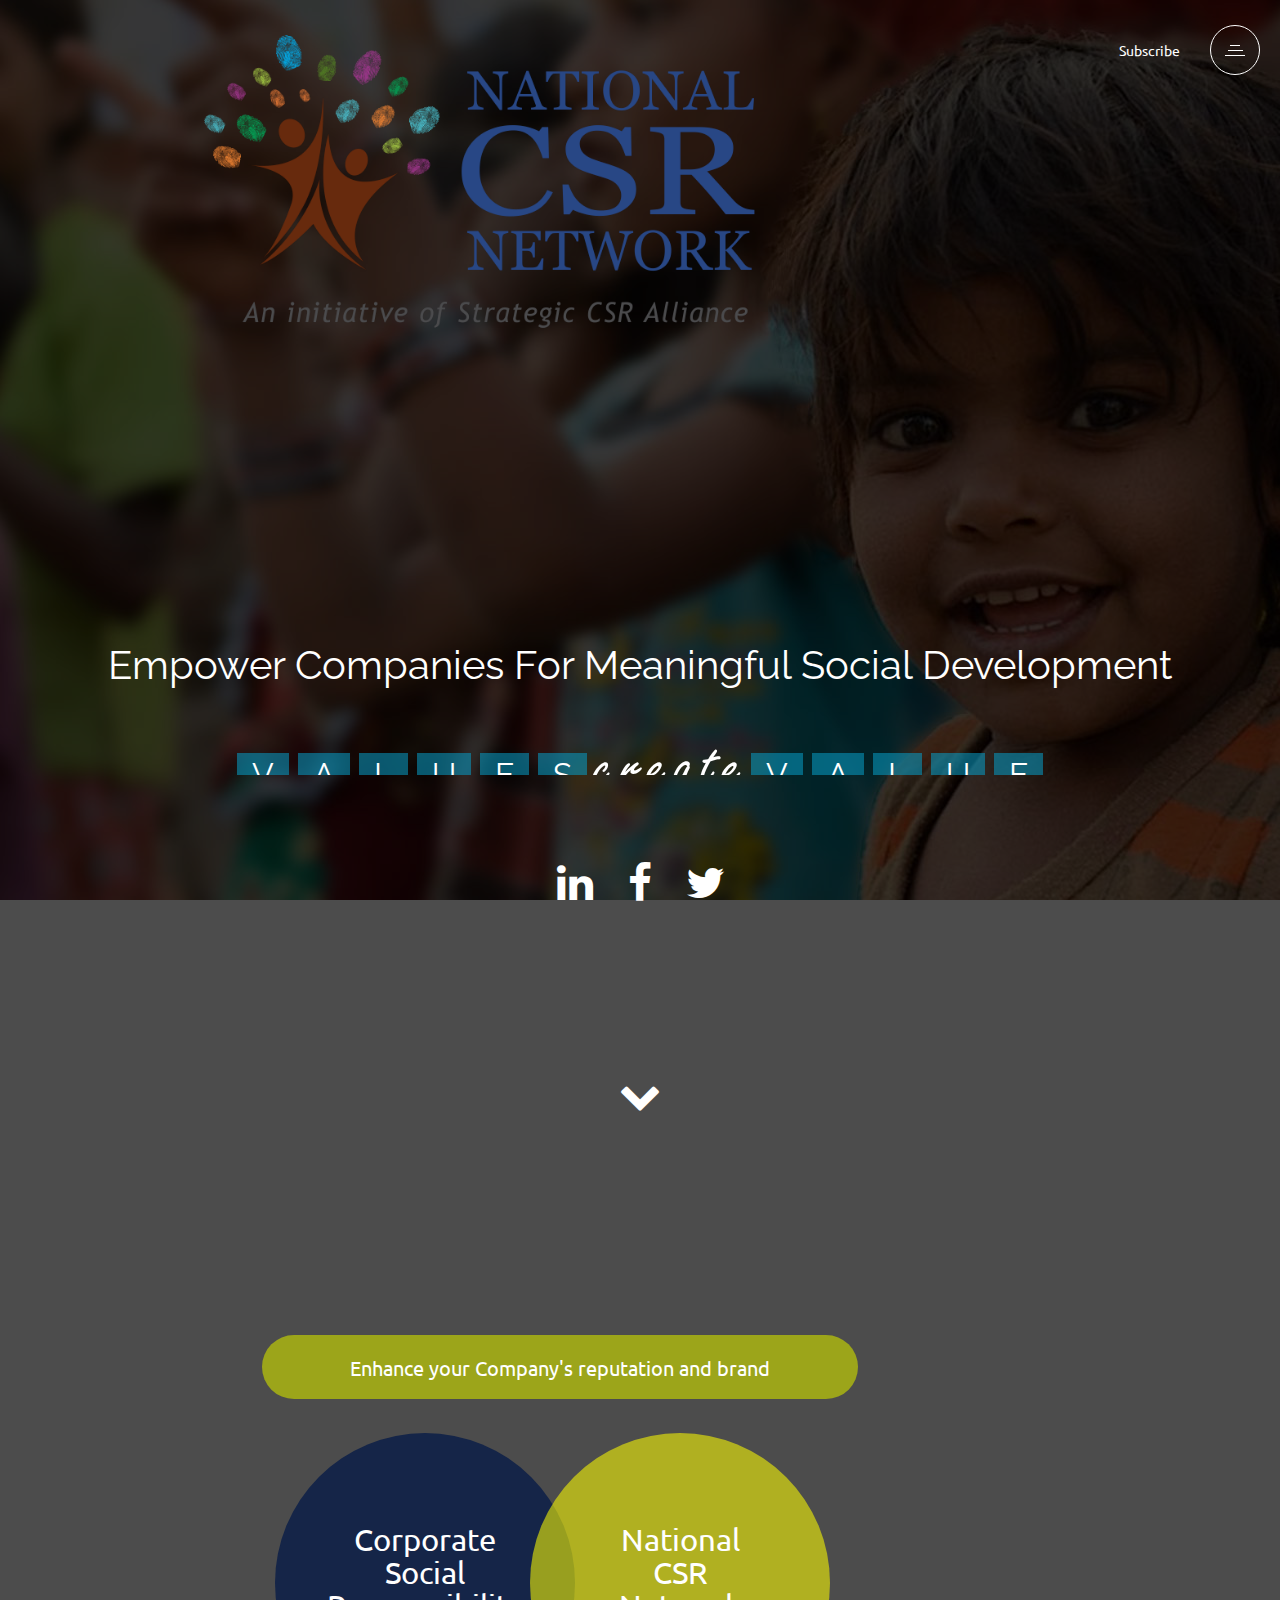
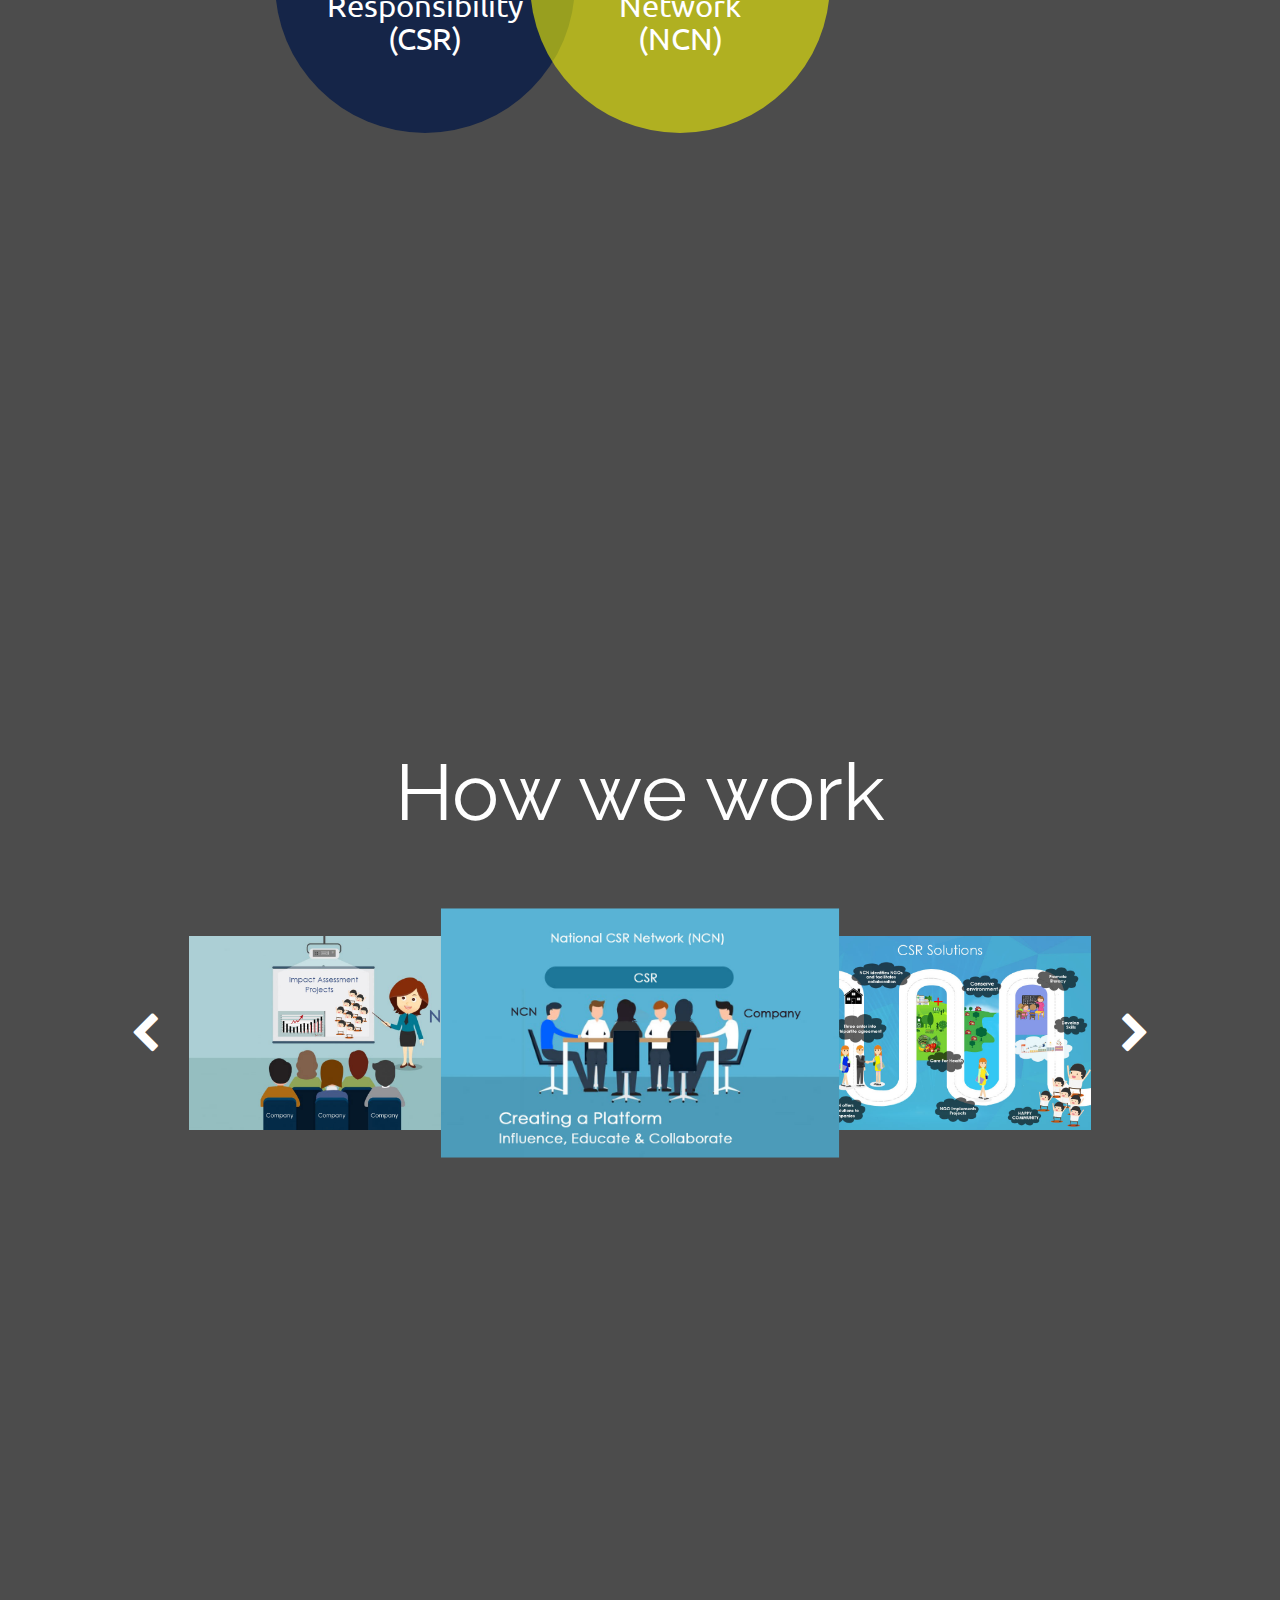
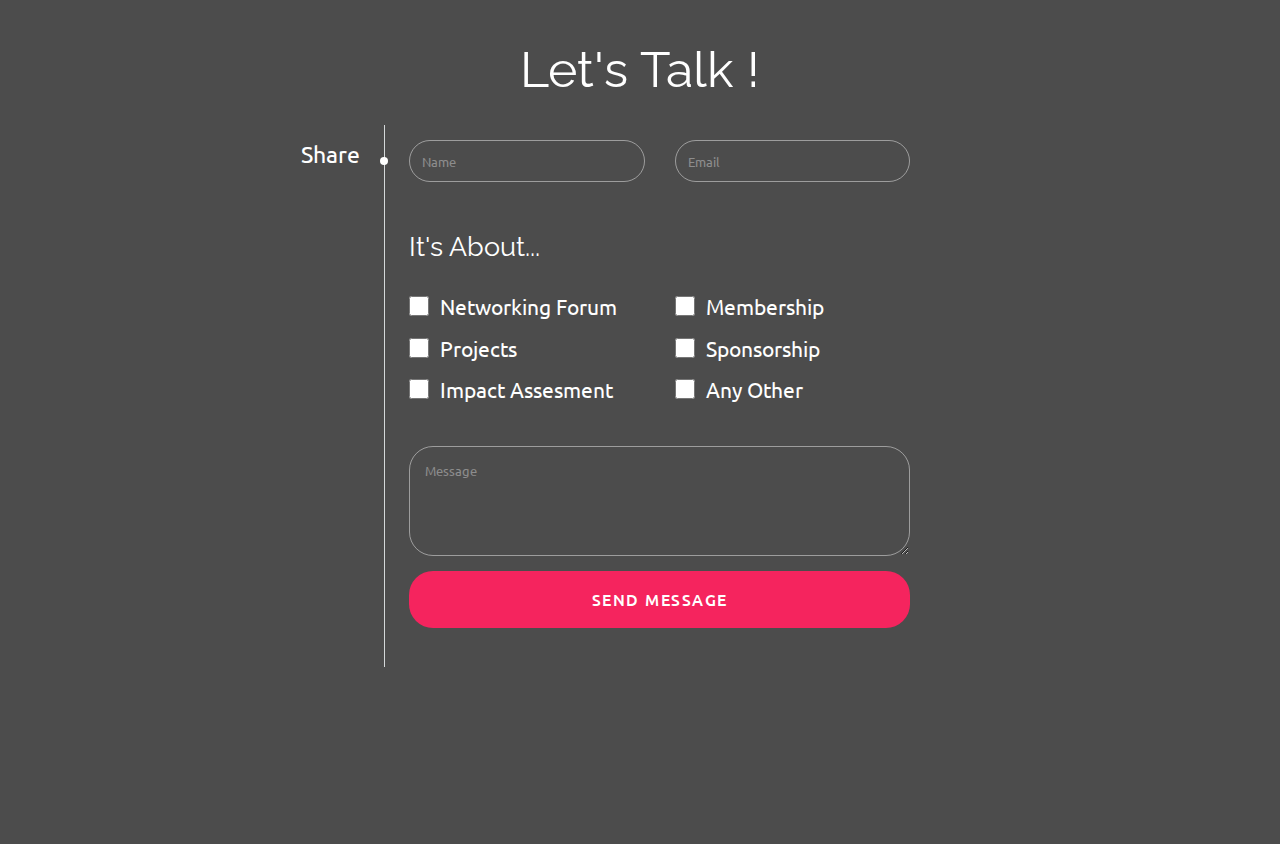
<file: index.html>
<!DOCTYPE html>
<html lang="en" class="no-js">
<head>
<meta charset="UTF-8" />
<meta name="viewport" content="width=device-width, initial-scale=1.0, maximum-scale=1.0, user-scalable=no" />
<title>National CSR Network</title>

<!--Favicon-->
<link rel="icon" href="img/water.png" type="image/x-icon">

<!--Fonts-->
<link href='https://fonts.googleapis.com/css?family=Playfair+Display:400,400italic,700' rel='stylesheet' type='text/css'>
<link href='https://fonts.googleapis.com/css?family=Ubuntu:400,500' rel='stylesheet' type='text/css'>
    <link href='fonts/avante' rel='stylesheet' type='text/css'>
    <link rel="stylesheet" href="fonts/font-awesome/css/font-awesome.min.css">
    <link href="https://fonts.googleapis.com/css?family=Raleway" rel="stylesheet">

<!--CSS-->
<link rel="stylesheet" type="text/css" href="css/style.css" />
<link rel="stylesheet" type="text/css" href="css/csshake.min.css" />
<script>
    /*function check(e)
    {
    alert(e.keyCode);
    }*/
    document.onkeydown = function(e) {
            if (e.ctrlKey && (e.keyCode === 67 || e.keyCode === 86 || e.keyCode === 85 || e.keyCode === 117)) {//Alt+c, Alt+v will also be disabled sadly.
                alert('not allowed');
            }
            return false;
    };
    </script>
</head>

<body id="body" data-ng-app="contactApp" class="dark-theme pink-color">

<!--Preloader-->
<!--<div class="preloader-it">
  <div class="la-anim-1"></div>
</div>-->
<!--/Preloader--> 

<!--Navigation-->
<div class="menu-wrap">
  <nav class="menu">
    <div id="menu" class="icon-list">
      <div class="active"><a class="menu-link" href="index.html"><span>Home</span></a></div>
      <div ><a class="menu-link" href="networking_forum.html"><span>Networking Forum</span></a></div>
      <div ><a class="menu-link" href="exposure.html"><span>Exposure</span></a></div>
      <div ><a href="initiatives.html"><span>Initiatives</span></a></div>
        <div ><a href="about_ncn.html"><span>About NCN</span></a></div>
        <div ><a href="gallery.html"><span>Gallery</span></a></div>
         <div ><a href="newsroom.html"><span>Newsroom</span></a></div>
      <!--<div data-menuanchor="features_sec"><a class="menu-link" href="#features_sec"><span>features</span></a></div>
      <div data-menuanchor="video_sec"><a class="menu-link" href="#video_sec"><span>video</span></a></div>
      <div data-menuanchor="portfolio_sec"><a class="menu-link" href="#portfolio_sec"><span>portfolio</span></a></div>
      <div data-menuanchor="team_sec"><a href="#team_sec"><span>team</span></a></div>
      
      <div data-menuanchor="googlemap_sec"><a href="#googlemap_sec"><span>google map</span></a></div>-->
    </div>
  </nav>
  
  <!--Twitter Sec-->
  <!--<div class="twitter-wrap"> <span class="twiter-ico-wrap"> <i class="fa fa-twitter"></i> </span>
    <div id="tweecool"></div>
  </div>-->
  <!--/Twitter Sec--> 
</div>
<div class="right-patch">
  <div class="copywrite-wrap">
   
  </div>
</div>
<button class="menu-button hamburger hamburger--collapse" id="open-button"> <span class="hamburger-box"> <span class="hamburger-inner"></span> </span> </button>

<!--/Navigation--> 

<!--Main Content-->
<div id="fullpage" class="content-wrap"> 
  
  <!--Home Sec-->
  

  <section class="section intro-sec text-center parallax" id="section0">
    <div class="intro-sec-wrap sec-pad"> 
      
      <!--Logo-->
       <div class="logo"> <img src="img/water.png" alt="logo" style="    margin-left: -321px; max-width: 50%;" /> </div>
      <!--/Logo-->
      <div class="login_reg">
 
  <span><a href="#">Subscribe</a></span>
  </div>
      <div class="container" style="margin-top: 222px;">
        <h5> 
          <!--Counter--> 
          <!--<span id="countdown" class="animated"> <span class="days-wrap"> <span class="days">00</span> <span>days</span> <span class="time-sep">:</span> </span> <span class="hours-wrap"> <span class="hours">00</span> <span>hours</span> <span class="time-sep">:</span> </span> <span class="minutes-wrap"> <span class="minutes">00</span> <span>min</span> <span class="time-sep">:</span> </span> <span class="seconds-wrap"> <span class="seconds">00</span> <span>sec</span> </span> </span>--> 
          <!--Counter--> 
        </h5>
        <div id="nt-title-container">
          <ul id="nt-title" class="slidrr">
            <li>
                <h1 ><span style="font-family: 'Raleway', sans-serif; font-size:40px">Empower companies for meaningful social development</span><br>
                <i><span class="" style="font-family: 'Raleway', sans-serif; padding:3px 15px; height:50px; line-height:45px; margin:0 1px; background:rgba(8, 155, 197, 0.56)">V</span>
                <span class="" style="font-family: 'Raleway', sans-serif; padding:3px 15px; height:50px; line-height:45px; margin:0 1px; background:rgba(8, 155, 197, 0.56)">a</span>
                <span class="" style="font-family: 'Raleway', sans-serif; padding:3px 15px; height:50px; line-height:45px; margin:0 1px; background:rgba(8, 155, 197, 0.56)">l</span>
                <span class="" style="font-family: 'Raleway', sans-serif; padding:3px 15px; height:50px; line-height:45px; margin:0 1px; background:rgba(8, 155, 197, 0.56)">u</span>
                <span class="" style="font-family: 'Raleway', sans-serif; padding:3px 15px; height:50px; line-height:45px; margin:0 1px; background:rgba(8, 155, 197, 0.56)">e</span>
                <span class="" style="font-family: 'Raleway', sans-serif; padding:3px 15px; height:50px; line-height:45px; margin:0 1px; background:rgba(8, 155, 197, 0.56)">s</span> 
                <span class="preview-item shake-little shake-constant shake-constant--hover" style="padding:3px 0px; font-family: 'Conv_FREESCPT'; font-size:70px; text-transform:lowercase !important; margin:0 0px;">c</span>
                <span class="preview-item shake-little shake-constant shake-constant--hover" style="padding:3px 0px; font-family: 'Conv_FREESCPT'; font-size:70px;  text-transform:lowercase !important; margin:0 0px;">r</span>
                <span class="preview-item shake-little shake-constant shake-constant--hover" style="padding:3px 0px; font-family: 'Conv_FREESCPT'; font-size:70px;  text-transform:lowercase !important;  margin:0 0px;">e</span>
                <span class="preview-item shake-little shake-constant shake-constant--hover" style="padding:3px 0px; font-family: 'Conv_FREESCPT'; font-size:70px;  text-transform:lowercase !important;  margin:0 0px;">a</span>
                <span class="preview-item shake-little shake-constant shake-constant--hover" style="padding:3px 0px; font-family: 'Conv_FREESCPT'; font-size:70px;  text-transform:lowercase !important; margin:0 0px;">t</span>
                <span class="preview-item shake-little shake-constant shake-constant--hover" style="padding:3px 0px; font-family: 'Conv_FREESCPT'; font-size:70px;  text-transform:lowercase !important; margin:0 0px;">e</span> 
                <span class="" style="font-family: 'Raleway', sans-serif; padding:3px 15px; height:50px; line-height:45px; margin:0 1px; background:rgba(8, 155, 197, 0.56)">v</span>
                <span class="" style="font-family: 'Raleway', sans-serif; padding:3px 15px; height:50px; line-height:45px; margin:0 1px; background:rgba(8, 155, 197, 0.56)">a</span>
                <span class="" style="font-family: 'Raleway', sans-serif; padding:3px 15px; height:50px; line-height:45px; margin:0 1px; background:rgba(8, 155, 197, 0.56)">l</span>
                <span class="" style="font-family: 'Raleway', sans-serif; padding:3px 15px; height:50px; line-height:45px; margin:0 1px; background:rgba(8, 155, 197, 0.56)">u</span>
                <span class="" style="font-family: 'Raleway', sans-serif; padding:3px 15px; height:50px; line-height:45px; margin:0 1px; background:rgba(8, 155, 197, 0.56)">e</span></i></h1>
            </li>
            <li>
              <h1 style="font-family: 'Raleway', sans-serif; font-size:40px">Empower companies for meaningful social development<br>
                <i><span class="" style=" padding:3px 15px; height:50px; line-height:45px; margin:0 1px; background:rgba(8, 155, 197, 0.56)">V</span>
                <span class="" style="padding:3px 15px; height:50px; line-height:45px; margin:0 1px; background:rgba(8, 155, 197, 0.56)">a</span>
                <span class="" style="padding:3px 15px; height:50px; line-height:45px; margin:0 1px; background:rgba(8, 155, 197, 0.56)">l</span>
                <span class="" style="padding:3px 15px; height:50px; line-height:45px; margin:0 1px; background:rgba(8, 155, 197, 0.56)">u</span>
                <span class="" style="padding:3px 15px; height:50px; line-height:45px; margin:0 1px; background:rgba(8, 155, 197, 0.56)">e</span>
                <span class="" style="padding:3px 15px; height:50px; line-height:45px; margin:0 1px; background:rgba(8, 155, 197, 0.56)">s</span> 
                <span class="preview-item shake-little shake-constant shake-constant--hover" style="padding:3px 0px; font-family: 'Conv_FREESCPT'; font-size:70px; text-transform:lowercase !important; margin:0 0px;">c</span>
                <span class="preview-item shake-little shake-constant shake-constant--hover" style="padding:3px 0px; font-family: 'Conv_FREESCPT'; font-size:70px;  text-transform:lowercase !important; margin:0 0px;">r</span>
                <span class="preview-item shake-little shake-constant shake-constant--hover" style="padding:3px 0px; font-family: 'Conv_FREESCPT'; font-size:70px;  text-transform:lowercase !important;  margin:0 0px;">e</span>
                <span class="preview-item shake-little shake-constant shake-constant--hover" style="padding:3px 0px; font-family: 'Conv_FREESCPT'; font-size:70px;  text-transform:lowercase !important;  margin:0 0px;">a</span>
                <span class="preview-item shake-little shake-constant shake-constant--hover" style="padding:3px 0px; font-family: 'Conv_FREESCPT'; font-size:70px;  text-transform:lowercase !important; margin:0 0px;">t</span>
                <span class="preview-item shake-little shake-constant shake-constant--hover" style="padding:3px 0px; font-family: 'Conv_FREESCPT'; font-size:70px;  text-transform:lowercase !important; margin:0 0px;">e</span> 
                <span class="" style="padding:3px 15px; height:50px; line-height:45px; margin:0 1px; background:rgba(8, 155, 197, 0.56)">v</span>
                <span class="" style="padding:3px 15px; height:50px; line-height:45px; margin:0 1px; background:rgba(8, 155, 197, 0.56)">a</span>
                <span class="" style="padding:3px 15px; height:50px; line-height:45px; margin:0 1px; background:rgba(8, 155, 197, 0.56)">l</span>
                <span class="" style="padding:3px 15px; height:50px; line-height:45px; margin:0 1px; background:rgba(8, 155, 197, 0.56)">u</span>
                <span class="" style="padding:3px 15px; height:50px; line-height:45px; margin:0 1px; background:rgba(8, 155, 197, 0.56)">e</span></i></h1>
            </li>
          </ul>
        </div>
        <!--<p class="lead">We are coming soon with our brand new website.</p>
        <span class="btn btn-default md-trigger margin-top-85 margin-top-md-60 margin-top-sm-30" data-modal="modal-2"> <span class="mask"></span> <span class="btn-label"> <b>Notify me</b> </span> </span>--> </div>
      
      <!--Social Icons-->
      <ul class="social-icons">
        <li><a href="https://www.linkedin.com/in/national-csr-network-9247b3101?trk=nav_responsive_tab_profile"><i class="fa fa-linkedin fa-3x"></i></a></li>
        <li><a href="https://www.facebook.com/nationalcsrnetwork"><i class="fa fa-facebook fa-3x"></i></a></li>
        <li><a href="https://twitter.com/network_csr"><i class="fa fa-twitter fa-3x"></i></a></li>
      </ul>    

      <div class="text-center">
      <a href="#section1">
      <i class="fa fa-chevron-down fa-3x" aria-hidden="true" style="padding-top: 162px;"></i>
	  <!--<div class="mouseline" style="transition: all 0.5s ease; opacity: 1;"></div>-->
      </a>
      </div>
      <!--/Social Icons-->
      <div class="clearfix"></div>
    </div>
  </section>
  <!--/Home Sec--> 
  
  <!--About Sec-->
  <section class="section about-sec parallax" id="section1">
    <div class="about-sec-wrap sec-pad-top sec-pad-bottom-sm">
      <div class="container">
        <!--<h2 class="text-center wow fadeInUp" data-wow-duration=".8s">We work for a <i>purpose</i> &amp; we believe in it.</h2>-->
        <!--<div class="row">
          <div class="col-sm-6">
            <p class="margin-bottom-30 wow fadeInLeft" data-wow-duration=".8s"> Duis sed odio sit amet nibh vulputate cursus a sit amet mauris. Morbi accumsan ipsum velit. Nam nec tellus a odio tincidunt auctor a ornare odio. Sed non  mauris vitae erat consequat auctor eu in elit. Class aptent taciti sociosqu ad litora torquent per conubia nostra, per inceptos himenaeos. </p>
          </div>
          <div class="col-sm-6">
            <p class="margin-bottom-30 wow fadeInRight" data-wow-duration=".8s"> Duis sed odio sit amet nibh vulputate cursus a sit amet mauris. Morbi accumsan ipsum velit. Nam nec tellus a odio tincidunt auctor a ornare odio. Sed non  mauris vitae erat consequat auctor eu in elit. Class aptent taciti sociosqu ad litora torquent per conubia nostra, per inceptos himenaeos. </p>
          </div>
        </div>-->
        <div class="about-features margin-top-27">
          <div class="row animatedParent" data-sequence="500">
          <div class="col-sm-12">
              <div class="messgg">
          <span>Enhance your Company's  reputation and brand </span>

          </div>
          
          
          <div class="col-md-8 col-md-offset-2">
          <div class="boxxbr">
                  <div class="csrboxxcirclesmll2" style="border: transparent;">
                    <p class="text-center " style="font-family: 'Raleway', sans-serif;font-size: 18px;"><!--<a href="networking.html" class="redm">Read</a>-->Company's commitment towards society while contributing to economic development</p>
                    <div class="seccircl2">
                      <h3>Corporate Social Responsibility (CSR)</h3>
                    </div>
                  </div>
                  <div class="csrboxxcirclesmll2 mlmin_60 " style="border: transparent;" >
                    <p class="text-center" style="font-family: 'Raleway', sans-serif;
    font-size: 18px;">Act as a catalyst to empower companies to integrate CSR in business</p>
                    <div class="seccircl2 bg_yellow">
                      <h3>National<br> CSR<br> Network<br>(NCN)</h3>
                    </div>
                  </div>
                </div>
          </div>
            </div>
          
          </div>
        </div>
      </div>
    </div>
  </section>
  <!--/About Sec--> 
   
  
  <!--Portfolio Sec-->
  <section class="section portfolio-sec parallax" id="section5">
    <div class="portfolio-sec-wrap sec-pad">
      <div class="container">
          <p style="text-align: center;
    font-size: 79px; font-family: 'Raleway', sans-serif;"> How we work</p>
        <h2 class="text-center wow fadeInUp" data-wow-duration=".8s">Our <i>Work</i>.</h2>
      </div>
      <div class="portfolio-wrap wow bounceIn" data-wow-duration=".8s"> 
        
        <!--Rotational Slider-->
        <div id="rot_slider" class="rotateslider-container">
          <div id="portfolio">
            <div class="rotateslider-item" data-src="img/csr.jpg"  > <a href="#"> <img src="img/csr.jpg" >
              <div class="hover"><span>+</span></div>
              </a>
              <!--<h6>Natural Life of Photographs, Instagram</h6>-->
            </div>
            <div class="rotateslider-item" data-src="img/csr_a.jpg"  > <a href="#"> <img src="img/csr_a.jpg" >
              <div class="hover"><span>+</span></div>
              </a>
              <!--<h6>Music for Class, Nativ Place</h6>-->
            </div>
            <div class="rotateslider-item" data-src="img/csr_b.jpg" > <a href="#"> <img src="img/csr_b.jpg" >
              <div class="hover"><span>+</span></div>
              </a>
              <!--<h6>Inside Studio, Dog.inc</h6>-->
            </div>
            
            
            <!--<div class="rotateslider-item" data-html="#video1" data-poster="img/project4.jpg" data-sub-html="<h6>Viva</h6><p>Classic view from Rigwood Jetty on Coniston Water an old archive shot similar to an old post but a little later on.</p>"> <a href="#"> <img src="img/project4.jpg" alt="project">
              <div class="hover"><span>+</span></div>
              </a>
              <h6>Fox in the Town, Viva</h6>
            </div>-->
            <!--<div class="rotateslider-item"  data-src="http://www.youtube.com/watch?v=Pq9yPrLWMyU" data-poster="img/project5.jpg" data-sub-html="<h6>Oh Girls</h6><p>Classic view from Rigwood Jetty on Coniston Water an old archive shot similar to an old post but a little later on.</p>"> <a href="#"> <img src="img/project5.jpg" alt="project">
              <div class="hover"><span>+</span></div>
              </a>
              <h6>Oh Girls</h6>
            </div>-->
            <!--<div class="rotateslider-item"  data-src="img/project6.jpg"  data-sub-html="<h6>Tattoo Diaries</h6><p>Classic view from Rigwood Jetty on Coniston Water an old archive shot similar to an old post but a little later on.</p>"> <a href="#"> <img src="img/project6.jpg" alt="project">
              <div class="hover"><span>+</span></div>
              </a>
              <h6>Tattoo Diaries</h6>
            </div>-->
          </div>
          <span class="arrow right js-rotateslider-arrow" data-action="next"><i class="fa fa-chevron-right fa-3x" aria-hidden="true"></i></span> <span class="arrow left js-rotateslider-arrow" data-action="prev"><i class="fa fa-chevron-left fa-3x" aria-hidden="true"></i></span> </div>
        <!--/Rotational Slider--> 
        
        
      </div>
    </div>
  </section>
  <!--/Portfolio Sec--> 
  
  <!--Team Sec-->
  
  <!--/Team Sec--> 
  
  <!--Contact Sec-->
  <section class="section contact-sec parallax" id="section7">
    <div class="contact-sec-wrap sec-pad-top sec-pad-bottom-sm wow " data-wow-duration=".8s">
      <div class="container" data-ng-controller="ContactController">
        <h2 class="text-center" style="font-size: 50px; font-family: 'Raleway', sans-serif;">Let's Talk !</h2>
        <div class="col-md-8 col-md-offset-1">

          <div class="advertise-section">
            <h2 class="advertise-section-title" style="    font-size: 23px;">Share</h2>
            <div>
              <div>
                <div class="row">
                  <div class="col-md-6">
                    <div class="form-group" data-ng-class="{ 'has-error': contactform.inputName.$invalid && submitted }">
                      <div class="input-wrap">
                        <input autocomplete="off" data-ng-model="formData.inputName" type="text" class="form-control input__field input " id="inputName" name="inputName" placeholder="Name" required>
                      </div>
                    </div>
                  </div>
                    
           
                    
                    
                    
                    
                    
                    
                    
                    
                    
                    
                    
                    
                    
                    
                    
                    
                    
                    
                    
                    
                    
                    
                  <div class="col-md-6">
                    <div class="form-group" data-ng-class="{ 'has-error': contactform.inputEmail.$invalid && submitted }">
                      <div class="input-wrap">
                        <input autocomplete="off" data-ng-model="formData.inputEmail" type="email" class="form-control input input__field " placeholder="Email" id="inputEmail" name="inputEmail" required>
                      </div>
                    </div>
                  </div>
                </div>
                  
                  
                  
                  
                  
                   <div class="row">
                    
          <div class="col-sm-12 col-xs-12">
                    <h1 style="    font-size: 27px;     margin-bottom: -20px; font-family: 'Raleway', sans-serif;">It's about...</h1>
                  
                       </div>
                  </div>
                  
                  
                  
                  
                  
                  
                  
                  
                   
                  
                  <div class="row">
                    
          <div class="col-md-6">
                    
                    <div class="has-success">
  <div class="checkbox" style="margin-bottom: -7px;">
    <label>
      <input type="checkbox" id="checkboxSuccess" value="option1" style="    height: 30px;
    width: 20px;">
        
        <span style="padding-left: 12px;
    padding-bottom: 31px;
    font-size: 21px;
    /* margin-bottom: -14px; */
    /* border-bottom: 42px; */
    padding-top: -11px;
    margin: 1px;
    padding: 10px;
    color: white;">  Networking Forum </span>
    </label>
  </div>
</div>
                    </div>
                    
                 
                    
          <div class="col-md-6">
                    
                    <div class="has-success">
  <div class="checkbox" style="margin-bottom: -7px;">
    <label>
      <input type="checkbox" id="checkboxSuccess" value="option1" style="    height: 30px;
    width: 20px;">
        
        <span style="padding-left: 12px;
    padding-bottom: 31px;
    font-size: 21px;
    /* margin-bottom: -14px; */
    /* border-bottom: 42px; */
    padding-top: -11px;
    margin: 1px;
    padding: 10px;
    color: white;">Membership</span>
    </label>
  </div>
</div>
                    </div>
                    
                    </div>
                  
                  
                  
                  
                        <div class="row">
                    
          <div class="col-md-6">
                    
                    <div class="has-success">
  <div class="checkbox" style="margin-bottom: -7px;">
    <label>
      <input type="checkbox" id="checkboxSuccess" value="option1" style="    height: 30px;
    width: 20px;">
        
        <span style="padding-left: 12px;
    padding-bottom: 31px;
    font-size: 21px;
    /* margin-bottom: -14px; */
    /* border-bottom: 42px; */
    padding-top: -11px;
    margin: 1px;
    padding: 10px;
    color: white;">Projects</span>
    </label>
  </div>
</div>
                    </div>
                    
                    
                    
          <div class="col-md-6">
                    
                    <div class="has-success">
  <div class="checkbox" style="margin-bottom: -7px;">
    <label>
      <input type="checkbox" id="checkboxSuccess" value="option1" style="    height: 30px;
    width: 20px;">
        
        <span style="padding-left: 12px;
    padding-bottom: 31px;
    font-size: 21px;
    /* margin-bottom: -14px; */
    /* border-bottom: 42px; */
    padding-top: -11px;
    margin: 1px;
    padding: 10px;
    color: white;">Sponsorship</span>
    </label>
  </div>
</div>
                    </div>
                    
                    </div>
                  
                  
                  
                        <div class="row" style="    margin-bottom: 28px;">
                    
          <div class="col-md-6 ">
                    
                    <div class="has-success">
  <div class="checkbox" style="margin-bottom: -7px;">
    <label>
      <input type="checkbox" id="checkboxSuccess" value="option1" style="    height: 30px;
    width: 20px;">
        
        <span style="padding-left: 12px;
    padding-bottom: 31px;
    font-size: 21px;
    /* margin-bottom: -14px; */
    /* border-bottom: 42px; */
    padding-top: -11px;
    margin: 1px;
    padding: 10px;
    color: white;">Impact Assesment</span>
    </label>
  </div>
</div>
                    </div>
                                     
                    
          <div class="col-md-6 col">
                    
                    <div class="has-success">
  <div class="checkbox" >
    <label>
      <input type="checkbox" id="checkboxSuccess" value="option1" style="    height: 30px;
    width: 20px;">
        
        <span style="padding-left: 12px;
    padding-bottom: 31px;
    font-size: 21px;
    /* margin-bottom: -14px; */
    /* border-bottom: 42px; */
    padding-top: -11px;
    margin: 1px;
    padding: 10px;
    color: white;">Any Other</span>
    </label>
  </div>
</div>
                    </div>
                    
                    </div>
                  
                  
                  
                  
                  
                  
                  
                  
                  
                  
                  
                  
                  
                  
                  
                  
                <div class="row">
                  <div class="col-sm-12 col-xs-12">
                    <div class="form-group" data-ng-class="{ 'has-error': contactform.inputMessage.$invalid && submitted }">
                      <div class="input-wrap">
                        <textarea data-ng-model="formData.inputMessage" class="form-control input input__field " rows="4" id="inputMessage" name="inputMessage" placeholder="message" required></textarea>
                      </div>
                    </div>
                  </div>
                  <div class="form-group col-sm-12 col-xs-12">
                    <div class="align-center">
                      <button type="submit" class="btn btn-default" data-ng-disabled="submitButtonDisabled"> <span class="mask"></span> <span>send message</span> </button>
                    </div>
                  </div>
                </div>
              </div>
            </div>
          </div>
        </div>
      </div>
    </div>
  </section>
  <!--/Contact Sec--> 
  
</div>
<!--/Main Content--> 


<!-- Scripts --> 
<script src="js/jquery-1.11.3.min.js"></script> 
<script src="js/jquery-ui.min.js"></script> 
<script src="js/angular.min.js"></script> 
<script src="js/bootstrap.min.js"></script> 
<script src="js/modernizr.custom.js"></script> 
<script src="js/app.js"></script> 
<script src="js/controllers.js"></script> 
<script src="js/owl.carousel.min.js"></script> 
<script src="js/notifyMe.js"></script> 
<script src="js/froogaloop2.min.js"></script> 
<script src="js/wow.min.js"></script> 
<script src="js/jquery.fullpage.js"></script> 
<script src="js/lightgallery-all.js"></script> 
<script src="js/jquery.countdown.js"></script> 
<script src="js/jquery.newsTicker.js"></script> 
<script src="js/classie.js"></script> 
<script src="js/main.js"></script> 
<script src="js/jquery.rotateSlider.js"></script> 
<script src="js/modelclassie.js"></script> 
<script src="js/modalEffects.js"></script> 
<script src="js/jquery.xdomainrequest.min.js"></script> 
<script src="js/tweecool.js"></script> 
<script src="js/jquery.placeholder.js"></script> 
<script src="http://maps.google.com/maps/api/js?sensor=false" type="text/javascript"></script> 
<script src="js/init.js"></script>
<script src="js/css3-animate-it.js"></script>

</body>
</html>
</file>
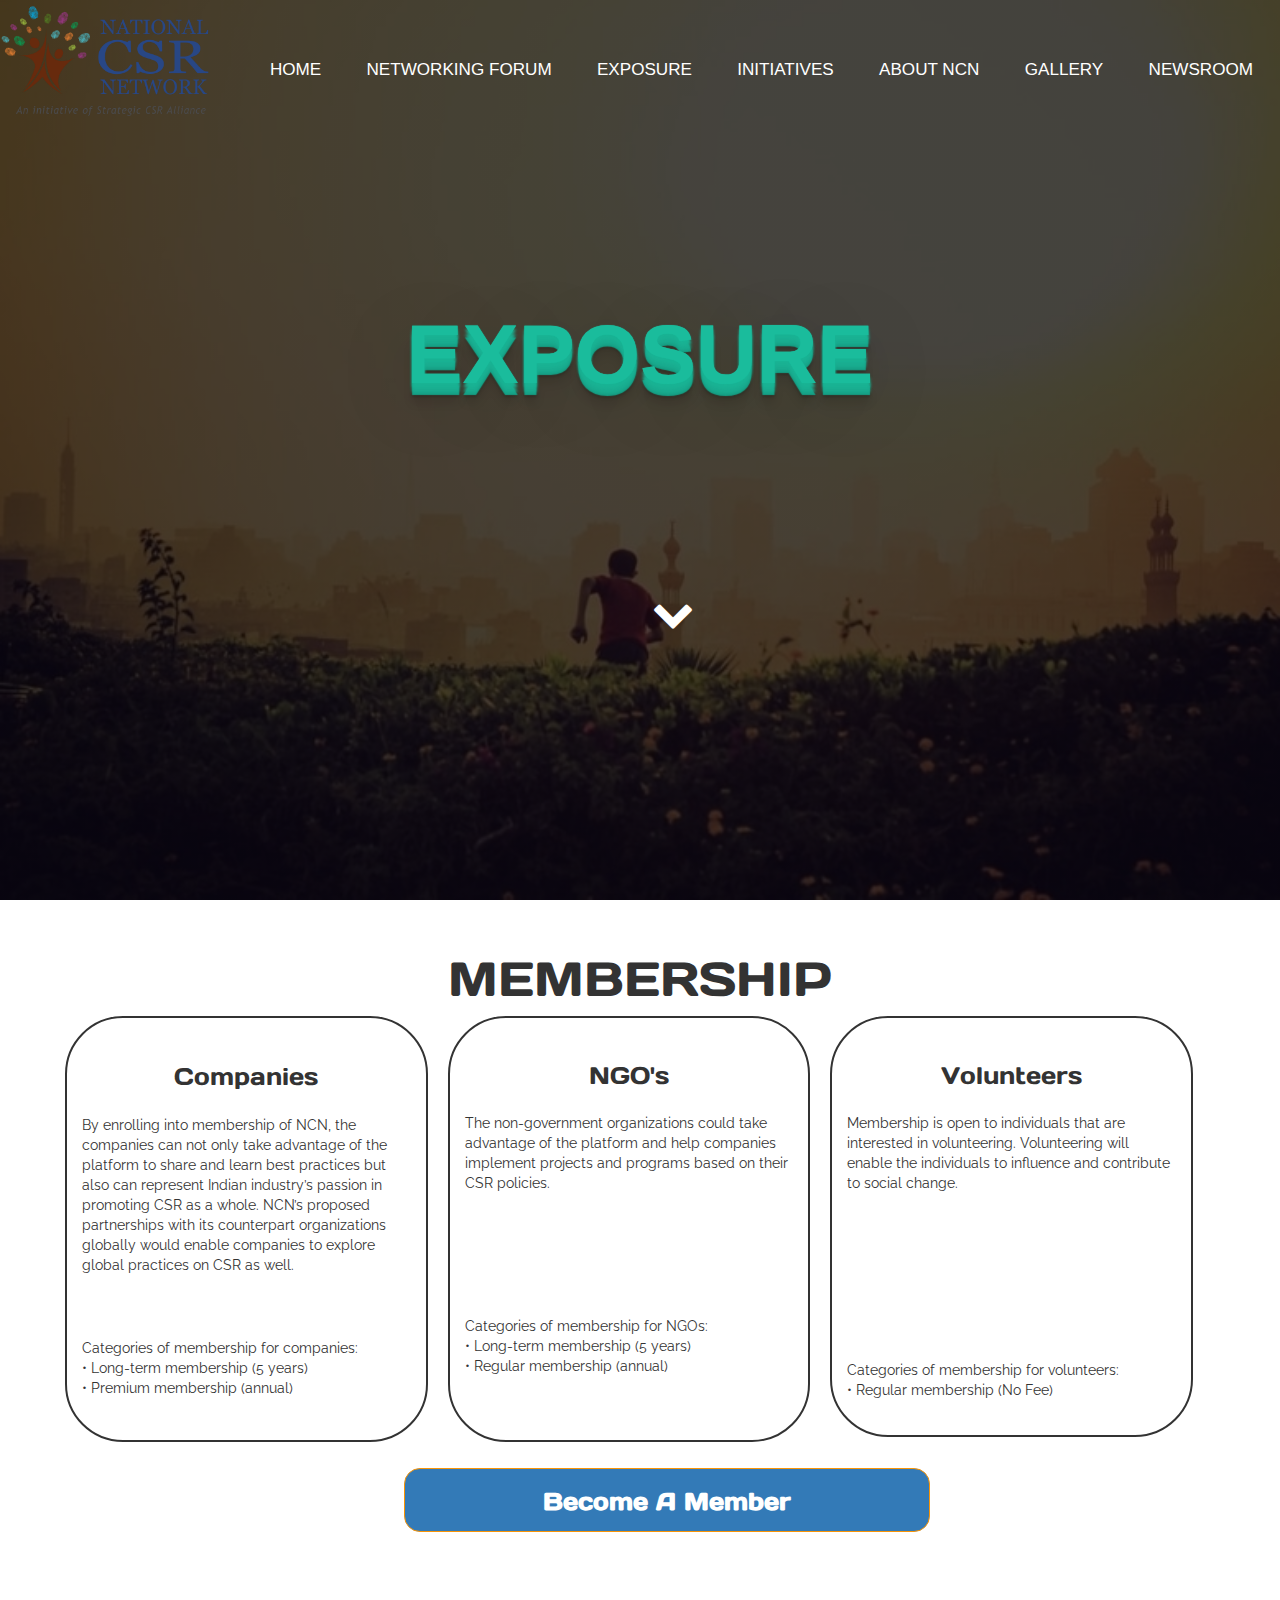
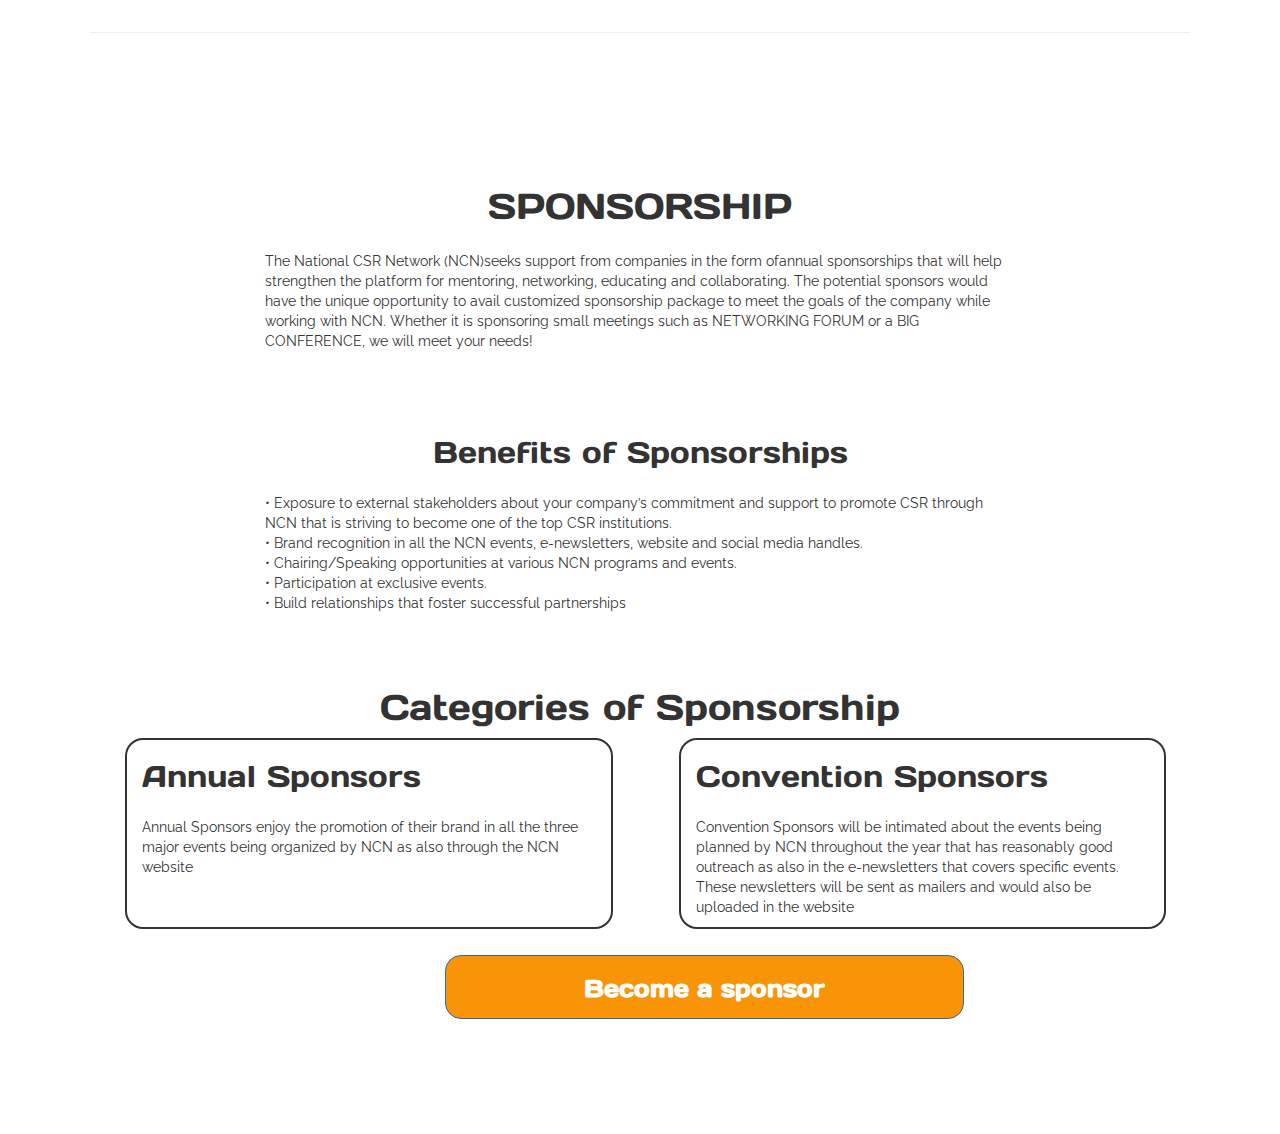
<file: exposure.html>
<!DOCTYPE html>
<html lang="en">
  <head>
    <meta charset="utf-8">
    <meta http-equiv="X-UA-Compatible" content="IE=edge">
    <meta name="viewport" content="width=device-width, initial-scale=1">
      <link rel="icon" href="img/water.png" type="image/x-icon">
    <!-- The above 3 meta tags *must* come first in the head; any other head content must come *after* these tags -->
    <title>Exposure</title>
<link href="https://fonts.googleapis.com/css?family=Raleway:600" rel="stylesheet">
      <link href="https://fonts.googleapis.com/css?family=Dosis" rel="stylesheet">
<link href="https://fonts.googleapis.com/css?family=Poiret+One" rel="stylesheet">
      <link href="https://fonts.googleapis.com/css?family=Uncial+Antiqua" rel="stylesheet">
      <link href="https://fonts.googleapis.com/css?family=Black+Ops+One" rel="stylesheet">
      <link href="https://fonts.googleapis.com/css?family=Comfortaa" rel="stylesheet">
      <link href="https://fonts.googleapis.com/css?family=Wallpoet" rel="stylesheet">
    <!-- Bootstrap -->
    <link href="css/bootstrap.min.css" rel="stylesheet">
       <link href="css/components.css" rel="stylesheet">
       <link href="https://fonts.googleapis.com/css?family=Raleway" rel="stylesheet">
       <link href="https://fonts.googleapis.com/css?family=Days+One" rel="stylesheet">


        <link rel="stylesheet" href="css/networkingforum_header.css">
        <script src="http://ajax.googleapis.com/ajax/libs/jquery/1.11.2/jquery.min.js"></script>
        <link rel="stylesheet" href="fonts/font-awesome/css/font-awesome.min.css">


    <!-- HTML5 shim and Respond.js for IE8 support of HTML5 elements and media queries -->
    <!-- WARNING: Respond.js doesn't work if you view the page via file:// -->
    <!--[if lt IE 9]>
      <script src="https://oss.maxcdn.com/html5shiv/3.7.3/html5shiv.min.js"></script>
      <script src="https://oss.maxcdn.com/respond/1.4.2/respond.min.js"></script>
    <![endif]-->
  </head>
  <body>
  
   <header  style=" background-image:  linear-gradient(rgba(0, 0, 0, 0.7), rgba(0, 0, 0, 0.7)),url(img/about_ncn/8.jpg);" >
         
            <nav >
                  
                <div class="row">
                      <img class="logo" src="img/water.png" style="    width: auto;
    padding-top: -12px;
      margin-top: -7px;" alt="logo" > 
                    <img class="logo-black" src="img/water.png" style="    width: auto;
    padding-top: -12px;
    margin-top: -47px;" alt="logo" > 
                    <ul class="main-nav" style="font-size: 19px;">
                       <li class="active"><a class="menu-link" href="index.html"><span>Home</span></a></li>
      <li ><a class="menu-link" href="networking_forum.html"><span>Networking Forum</span></a></li>
      <li ><a class="menu-link" href="exposure.html"><span>Exposure</span></a></li>
      <li ><a href="initiatives.html"><span>Initiatives</span></a></li>
        <li ><a href="about_ncn.html"><span>About NCN</span></a></li>
        <li ><a href="gallery.html"><span>Gallery</span></a></li>
         <li ><a href="newsroom.html"><span>Newsroom</span></a></li>
                    </ul>
                    <a class="mobile-nav-icon js--nav-icon"><i class="ion-navicon-round"></i></a>
                </div>
          </nav>
            <div class="network">
         <h1 style="padding-top: 147px;">EXPOSURE</h1>
         </div>
         
 <a class="js--scroll-to-plans">
      <i class="fa fa-chevron-down fa-3x"  aria-hidden="true" style="color: white;
    /* text-align: center; */
    /* top: calc(50%); */
    margin-top: 160px;
    padding-left: 652px;"></i>
   
      </a>
            
        </header>
        
     
      
      <section class="js--section-features" style="padding-top: 233px;  padding-bottom: 80px;">
      
      
        <h1 style="    margin-top: -180px;
    text-align: center;
  font-family: 'Days One', sans-serif;
    font-size: -webkit-xxx-large;
    text-transform: uppercase;"> Membership </h1>







    <div id="member" class="container">
      <div class="row">




        <div class="col-md-offset-1 col-md-3" style="       border: solid 2px;
        width: 31%;
        margin-left: 10px;
        border-radius: 58px;
        padding-bottom: 32px;">
        <h3 style="text-align: center; font-family: 'Days One', sans-serif;"><br>Companies</h3>
        <p style="  font-size: 14px;
    font-family: 'Raleway', sans-serif; padding-top: 14px;">By enrolling into membership of NCN, the companies can not only take advantage of the platform to share and learn best practices but also can represent  Indian industry’s passion in promoting CSR as a whole.    NCN’s proposed partnerships with its counterpart organizations globally would enable companies to explore global practices on CSR as well.<br><br>
</p><p style="font-size: 14px;
    font-family: 'Raleway', sans-serif; padding-top: 33px;" >
          Categories of membership for companies:<br>

          • Long-term membership (5 years)<br>
          • Premium membership (annual)
          <br>
        </p>
      </div>






      <div class="col-md-3" style="      border: solid 2px;
      width: 31%;
      margin-left: 20px;
      border-radius: 58px;
      padding-top: 25px;
      padding-bottom: 18px;">
      <h3 style="text-align: center;font-family: 'Days One', sans-serif;"> NGO's </h3>
      <p style="  font-size: 14px;
    font-family: 'Raleway', sans-serif; padding-top: 14px;">The non-government organizations could take advantage of the platform and help companies implement projects and programs based on their CSR policies.<br><br>
      </p>
      <p style="margin-top:103px;
    font-size: 14px; padding-bottom: 36px;font-family: 'Raleway', sans-serif;">
        Categories of membership for NGOs:<br>

        • Long-term membership (5 years)<br>
        • Regular membership (annual)

      </p>
    </div>




    <div class="col-md-3" style="    border: solid 2px;
    width: 31%;
    margin-left: 20px;
    border-radius: 58px;
    padding-top: 25px;
    padding-bottom: 25px;">
    <h3 style="text-align: center; font-family: 'Days One', sans-serif;">Volunteers</h3>
    <p style="  font-size: 14px;
    font-family: 'Raleway', sans-serif; padding-top: 14px;">
Membership is open to individuals that are interested in volunteering.
Volunteering will enable the individuals to influence and contribute to
social change.</p>
 <p style="  font-size: 14px;
    font-family: 'Raleway', sans-serif; padding-top: 157px;;">
        Categories of membership for volunteers:<br>
        • Regular membership (No Fee)

      </p>
    
  </div>



</div> 


</div>
          <a type="button" class="btn btn-primary" style="margin-left: 404px;
    /* padding-left: 31px; */
    /* padding-right: 27px; */
    /* padding-top: 23px; */
    margin-top: 26px;
    padding-left: 138px;
    padding-right: 138px;
    border-radius: 16px;
    padding-top: 16px;
    padding-bottom: 12px; font-size: x-large;
    font-style: b;
    font-weight: bolder;
  font-family: 'Days One', sans-serif;
    border-color: #F89406;" href="csr_new.html" role="button" >Become A Member</a>

      
           
      
      </section>
      
       <hr class="featurette-divider" style="margin-left: 90px;
    margin-right: 90px;
">
     <section style="padding-bottom: 115px; ">
      
      <div class="container">
         
         <div class="row">
          <div class="col-md-offset-2 col-md-8">
             <h1 style="padding-top: 114px;
    text-align: center;font-family: 'Days One', sans-serif;">
                    SPONSORSHIP</h1>
             <p style="  font-size: 14px;
    font-family: 'Raleway', sans-serif; padding-top: 14px;">
                 The National CSR Network (NCN)seeks support from companies in the form ofannual sponsorships that will help strengthen the platform for mentoring, networking, educating and collaborating. The potential sponsors would have the unique opportunity to avail customized sponsorship package to meet the goals of the company while working with NCN. Whether it is sponsoring small meetings such as NETWORKING FORUM or a BIG CONFERENCE, we will meet your needs!
              </p>
             
              
              <h2 style="text-align: center;font-family: 'Days One', sans-serif;    padding-top: 65px;">
              Benefits of Sponsorships</h2>
              <p style="  font-size: 14px;
    font-family: 'Raleway', sans-serif; padding-top: 14px;">
              •	Exposure to external stakeholders about your company’s commitment and support to promote CSR through NCN that is striving to become one of the top CSR institutions. <br>
•	Brand recognition in all the NCN events, e-newsletters, website and social media handles.<br>
•	Chairing/Speaking opportunities at various NCN programs and events.<br>
•	Participation at exclusive events.<br>
•	Build relationships that foster successful partnerships
</p>
             
              
              <h1 style="text-align: center;     padding-top: 55px;font-family: 'Days One', sans-serif;">Categories of Sponsorship</h1>
             
                  
             </div>
          </div>
                  
                  
                  
                  
                  
          <div class="row">
          <div class="col-md-offset-2 col-md-5 " style="border: solid 2px;
    border-radius: 18px; margin-left: 70px;
    padding-bottom: 40px;">
              
              <h2 style="font-family: 'Days One', sans-serif;">Annual Sponsors</h2>
              <p style="  font-size: 14px;
    font-family: 'Raleway', sans-serif; padding-top: 14px;">  Annual Sponsors enjoy the promotion of their brand in all the three major events being organized by NCN as also through the NCN website  </p>
              
              
              </div>
          <div class="col-md-5" style="border: solid 2px;
    border-radius: 18px;margin-left: 66px;">
              <h2 style="font-family: 'Days One', sans-serif;">Convention Sponsors
              </h2>
              <p style="  font-size: 14px;
    font-family: 'Raleway', sans-serif; padding-top: 14px;">Convention Sponsors will be intimated about the events being planned by NCN throughout the year that has reasonably good outreach as also in the e-newsletters that covers specific events.  These newsletters will be sent as mailers and would also be uploaded in the website</p>
              </div>
          
          
          </div>        
                  
                  
                         
         </div>
      
      
      
      
    <a type="button" class="btn btn-primary" style="margin-left: 445px;
    /* padding-left: 31px; */
    /* padding-right: 27px; */
    /* padding-top: 23px; */
    margin-top: 26px;
    padding-left: 138px;
    padding-right: 138px;
    border-radius: 16px;
    padding-top: 16px;
    padding-bottom: 12px; font-size: x-large;
   
    font-weight: bolder;
  font-family: 'Days One', sans-serif;
     background: #F89406;" href="csr_new.html" role="button" >Become a sponsor</a>

      
      
      
      </section> 
      
      
      
      
      
      
      
    <!-- jQuery (necessary for Bootstrap's JavaScript plugins) -->
    <script src="https://ajax.googleapis.com/ajax/libs/jquery/1.12.4/jquery.min.js"></script>
    <!-- Include all compiled plugins (below), or include individual files as needed -->
    <script src="js/bootstrap.min.js"></script>
    <script language="JavaScript" type="text/javascript" src="js/script.js"></script>
    

<script language="JavaScript" type="text/javascript" src="js/jquery.waypoints.min.js"></script>
  </body>
</html>
</file>
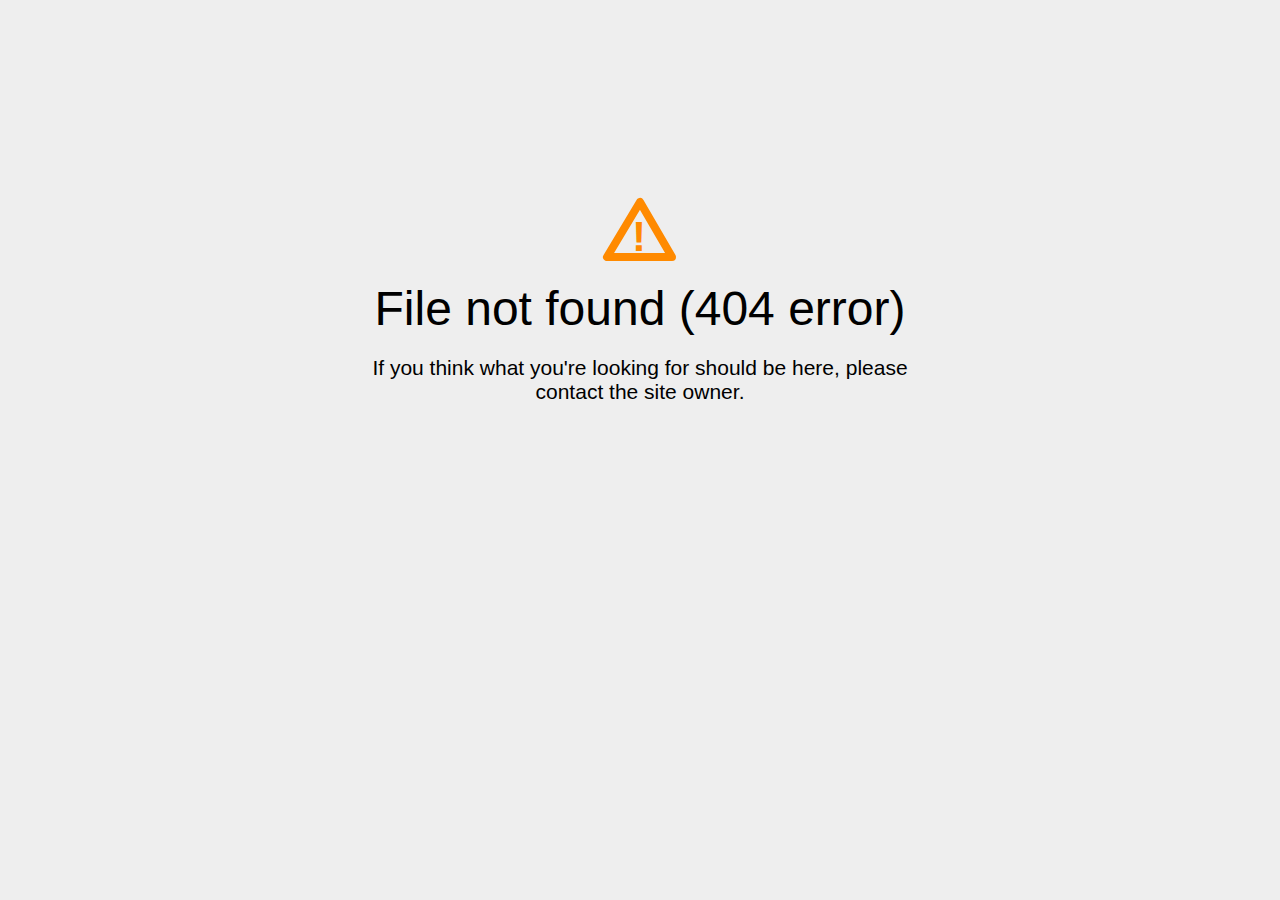
<file: fonts/glyphicons-halflings-regular-2.html>
<!DOCTYPE html>
<html>
<head>
<title>File Not Found</title>
<meta http-equiv="content-type" content="text/html; charset=utf-8" >
<meta name="viewport" content="width=device-width, initial-scale=1.0">
<style type="text/css">
body {
  background-color: #eee;
}

body, h1, p {
  font-family: "Helvetica Neue", "Segoe UI", Segoe, Helvetica, Arial, "Lucida Grande", sans-serif;
  font-weight: normal;
  margin: 0;
  padding: 0;
  text-align: center;
}

.container {
  margin-left:  auto;
  margin-right:  auto;
  margin-top: 177px;
  max-width: 1170px;
  padding-right: 15px;
  padding-left: 15px;
}

.row:before, .row:after {
  display: table;
  content: " ";
}

.col-md-6 {
  width: 50%;
}

.col-md-push-3 {
  margin-left: 25%;
}

h1 {
  font-size: 48px;
  font-weight: 300;
  margin: 0 0 20px 0;
}

.lead {
  font-size: 21px;
  font-weight: 200;
  margin-bottom: 20px;
}

p {
  margin: 0 0 10px;
}

a {
  color: #3282e6;
  text-decoration: none;
}
</style>
</head>

<body>
<div class="container text-center" id="error">
  <svg height="100" width="100">
    <polygon points="50,25 17,80 82,80" stroke-linejoin="round" style="fill:none;stroke:#ff8a00;stroke-width:8" />
    <text x="42" y="74" fill="#ff8a00" font-family="sans-serif" font-weight="900" font-size="42px">!</text>
  </svg>
 <div class="row">
    <div class="col-md-12">
      <div class="main-icon text-warning"><span class="uxicon uxicon-alert"></span></div>
        <h1>File not found (404 error)</h1>
    </div>
  </div>
  <div class="row">
    <div class="col-md-6 col-md-push-3">
      <p class="lead">If you think what you're looking for should be here, please contact the site owner.</p>
    </div>
  </div>
</div>

</body>
</html>
</file>
<file: css/style.css>
@import url(https://fonts.googleapis.com/css?family=Oswald:400,700,300);
@import url("../css/fonts.css");
@charset "UTF-8";

/****************************/
/** Imports **/
/****************************/
@import url(animate.css);
@import url(font-awesome.min.css);
@import url(pe-icon-7-stroke.css);
@import url(text-rotater.css);
@import url(app.css);
@import url(hamburgers.min.css);
@import url(et-line-font.css);
@import url(modalcomponent.css);
@import url(bootstrap.min.css);
@import url(jquery.fullpage.min.css);
@import url(menu_sideslide.css);
@import url(owl.carousel.css);
@import url(owl.theme.default.min.css);
@import url(inputtext.css);
@import url(default-skin/default-skin.css);
@import url(lightgallery.css);
/****************************/
/** Reset **/
/****************************/
html, body, div, span, applet, object, iframe, h1, h2, h3, h4, h5, h6, p, pre, a, abbr, acronym, address, big, cite, code, del, dfn, em, img, ins, kbd, q, s, samp, small, strike, strong, sub, sup, tt, var, b, u, i, center, dl, dt, dd, ol, ul, li, fieldset, form, label, legend, table, caption, tbody, tfoot, thead, tr, th, td, article, aside, canvas, details, embed, figure, figcaption, footer, header, hgroup, menu, nav, output, ruby, section, summary, time, mark, audio, video {
	margin: 0;
	padding: 0;
	border: 0;
	font-size: 100%;
	font: inherit;
	vertical-align: baseline;
}
strong {
	font-weight: bold;
}
body {
	color: #fff;
	font-family: "Ubuntu", sans-serif;
	font-size: 14px;
	font-style: normal;
	line-height: 1.5;
	overflow: hidden !important;
	overflow-y: auto !important;
}

/* Mozilla based browsers */
::-moz-selection {
 background: rgba(245, 36, 94, 0.5);
 color: #fff;
}

/* Works in Safari */
::selection {
 background: rgba(245, 36, 94, 0.5);
 color: #fff;
}
a:hover, a:active {
	outline: 0;
}
button:focus {
	border: none;
	outline: 0;
}
ul {
	list-style: none;
}
a {
	color: #fff;
	text-decoration: none;
}
a:hover {
	color: #fff;
	text-decoration: none;
}
a:focus {
	color: #fff;
	text-decoration: none;
	outline: none;
}
h1, h2, h3, h4, h5, h6 {
	color: #fff;
	font-family: "Ubuntu", sans-serif;
}
h1 {
	font-size: 100px;
	line-height: 80px;
	text-transform: capitalize;
	font-weight: 400;
}
h2 {
	font-size: 48px;
	line-height: 60px;
	font-weight: 400;
	margin-bottom: 30px;
}
h2 i {
	font-style: italic;
}
h3 {
	font-size: 24px;
	line-height: 30px;
	font-weight: 400;
	text-transform: capitalize;
	margin-bottom: 30px;
}
h5 {
	font-size: 21px;
	text-transform: uppercase;
	line-height: 27px;
	color: #b7b7b7;
	margin-bottom: 25px;
}
h6 {
	font-size: 18px;
	line-height: 27px;
	text-transform: capitalize;
	color: #fff;
}
p {
	font-size: 14px;
	color: #fff;
	line-height: 25px;
}
.lead {
	font-size: 24px;
	line-height: 35px;
	margin-bottom: 0;
}
.p-small {
	font-size: 14px;
	color: #777;
	line-height: 27px;
}
.force-UTF-8 {
	content: "Â¡";
}
/****************************/
/** Main **/
/****************************/


/* Featurettes
------------------------- */

.featurette-divider {
  margin: 80px 0; /* Space out the Bootstrap <hr> more */
}

/* Thin out the marketing headings */
.featurette-heading {
  font-weight: 300;
  line-height: 1;
  letter-spacing: -1px;
}























.pad-zero {
	padding: 0;
}
.pad-left-zero {
	padding-left: 0;
}
.pad-right-zero {
	padding-right: 0;
}
.sec-pad-left {
	padding-left: 150px;
}
.sec-pad-right {
	padding-right: 150px;
}
.pad-top-15 {
	padding-top: 15px;
}
.pad-top-7 {
	padding-top: 7px;
}
.pad-bottom-80 {
	padding-bottom: 80px;
}
.pad-bottom-35 {
	padding-bottom: 35px;
}
.margin-top-sm {
	margin-top: 50px;
}
.margin-bottom-sm {
	margin-bottom: 50px;
}
.margin-bottom-xs {
	margin-bottom: 30px;
}
.margin-top-150 {
	margin-top: 150px;
}
.margin-top-85 {
	margin-top: 85px;
}
.margin-top-40 {
	margin-top: 40px;
}
.margin-top-57 {
	margin-top: 57px;
}
.margin-top-27 {
	margin-top: 27px;
}
.margin-top-20 {
	margin-top: 20px;
}
.margin-bottom-80 {
	margin-bottom: 80px;
}
.margin-bottom-30 {
	margin-bottom: 30px;
}
.margin-bottom-23 {
	margin-bottom: 23px;
}
.align-center {
	float: none;
	margin: 0 auto;
	clear: both;
}
.float-left {
	float: left;
}
.float-right {
	float: right;
}
.opacity-hide {
	opacity: 0 !important;
	visibility: hidden !important;
}
.center-div {
	margin: 0 auto;
	overflow: hidden;
	float: none;
	clear: both;
}
.preloader-it {
	background: #fff;
	position: fixed;
	z-index: 110;
	height: 100%;
	width: 100%;
	overflow: hidden !important;
}
/* Effect 1: YouTube loading */
.la-anim-1 {
	position: fixed;
	top: 0;
	left: 0;
	z-index: -1;
	width: 100%;
	height: 5px;
	-webkit-transform: translate3d(-100%, 0, 0);
	transform: translate3d(-100%, 0, 0);
	pointer-events: none;
}
 .la-anim-1::after {
 position: absolute;
 top: 0;
 right: 0;
 width: 100px;
 height: 100%;
 background: #ed1a60;
 content: '';
 opacity: 0;
 -webkit-transition: opacity 0.2s, box-shadow 2s 4s;
 transition: opacity 0.2s, box-shadow 2s 4s;
 -webkit-transform: rotate(2deg) translateY(-2px);
 transform: rotate(2deg) translateY(-2px);
}
.la-anim-1.la-animate {
	z-index: 100;
	opacity: 1;
	-webkit-transition: -webkit-transform 5s ease-in, opacity 1s 5s;
	transition: transform 5s ease-in, opacity 1s 5s;
	-webkit-transform: translate3d(0%, 0, 0);
	transform: translate3d(0%, 0, 0);
}
 .la-anim-1.la-animate::after {
 opacity: 1;
}
.parallax {
	background-attachment: fixed !important;
}
/****************************/
/** Button CSS **/
/****************************/
.btn {
	font-size: 14px;
	color: #fff;
	letter-spacing: 1.5px;
	overflow: hidden;
	font-weight: 500;
	position: relative;
	text-transform: uppercase;
	height: 57px;
	outline: none;
	border: none;
	width: 200px;
	border-radius: 2px;
	padding: 7px 20px;
	-moz-transition: all 0.9s cubic-bezier(0.19, 1, 0.22, 1) 0s;
	-o-transition: all 0.9s cubic-bezier(0.19, 1, 0.22, 1) 0s;
	-webkit-transition: all 0.9s cubic-bezier(0.19, 1, 0.22, 1) 0s;
	transition: all 0.9s cubic-bezier(0.19, 1, 0.22, 1) 0s;
}
.btn .btn-label {
	padding: 10px 0;
}
.btn:hover, .btn:focus, .btn:active {
	outline: none !important;
	border: none !important;
	color: #fff !important;
}
.btn span {
	position: relative;
	z-index: 2;
	display: inline-block;
}
.btn .mask {
	background: rgba(0, 0, 0, 0.2);
	border-radius: 24px;
	display: block;
	height: 100%;
	left: 0;
	position: absolute;
	top: 0;
	width: 0;
	z-index: 1;
	-moz-transition: all 1.1s cubic-bezier(0.19, 1, 0.22, 1) 0s;
	-o-transition: all 1.1s cubic-bezier(0.19, 1, 0.22, 1) 0s;
	-webkit-transition: all 1.1s cubic-bezier(0.19, 1, 0.22, 1) 0s;
	transition: all 1.1s cubic-bezier(0.19, 1, 0.22, 1) 0s;
}
.btn:hover .mask {
	width: 100%;
}
.fp-tableCell {
	background: rgba(0, 0, 0, 0.7);
}
/****************************/
/** Navigation CSS **/
/****************************/
#fp-nav.right {
	right: 32px;
}
#fp-nav li:hover span:after {
	-moz-transform: scale(1);
	-o-transform: scale(1);
	-ms-transform: scale(1);
	-webkit-transform: scale(1);
	transform: scale(1);
}
#fp-nav span:after {
	border: 1px solid #cacaca;
	border-radius: 50%;
	content: "";
	display: block;
	height: 20px;
	position: absolute;
	right: -8px;
	top: -8px;
	-moz-transform: scale(0);
	-o-transform: scale(0);
	-ms-transform: scale(0);
	-webkit-transform: scale(0);
	transform: scale(0);
	-moz-transition: transform 0.3s ease 0s;
	-o-transition: transform 0.3s ease 0s;
	-webkit-transition: transform 0.3s ease 0s;
	transition: transform 0.3s ease 0s;
	width: 20px;
}
#fp-nav .active > span::after {
 -moz-transform: scale(1);
 -o-transform: scale(1);
 -ms-transform: scale(1);
 -webkit-transform: scale(1);
 transform: scale(1);
}
#fp-nav ul li a.active span, #fp-nav ul li:hover a.active span, .fp-slidesNav ul li a.active span, .fp-slidesNav ul li:hover a.active span, #fp-nav ul li:hover a span, .fp-slidesNav ul li:hover a span {
	height: 4px;
	width: 4px;
	margin: -2px 0 0 -2px;
}
#fp-nav ul li a span, .fp-slidesNav ul li a span {
	background: #cacaca;
}
#fp-nav ul li a.active span, .fp-slidesNav ul li a.active span {
	background: #222222;
}
#fp-nav ul li, .fp-slidesNav ul li {
	margin: 7px 7px 17px;
}
#fp-nav ul li .fp-tooltip {
	text-transform: uppercase;
	font-size: 12px;
	font-family: "Ubuntu", sans-serif;
	overflow: visible;
}
#fp-nav ul li .fp-tooltip.right {
	right: 77px;
}
#fp-nav ul li .fp-tooltip:after {
	content: "";
	height: 1px;
	position: absolute;
	right: -45px;
	top: 9px;
	width: 36px;
}
/****************************/
/** Menu CSS **/
/****************************/
.hamburger--collapse {
	border: 1px solid #dedede;
	border-radius: 50%;
	height: 50px;
	margin: 0;
	right: 20px;
	top: 25px;
	width: 50px;
}
.hamburger--collapse:focus, .hamburger--collapse:active {
	border: 1px solid #dedede;
}
.hamburger--collapse:hover {
	opacity: 1;
}
.hamburger--collapse .hamburger-box {
	display: block;
	height: 24px;
	margin-left: 14px;
	margin-top: -13px;
	position: relative;
	width: 20px;
}
.hamburger--collapse .hamburger-inner {
	background-color: #222222;
	border-radius: 0;
	height: 1px;
	width: 20px;
}
.hamburger--collapse .hamburger-inner:after, .hamburger--collapse .hamburger-inner:before {
	top: -10px;
	background-color: #222222;
	border-radius: 0;
	height: 1px;
	width: 10px;
	left: 0;
	right: 0;
	margin: 0 auto;
}
.hamburger--collapse .hamburger-inner:before {
	top: -5px;
	width: 15px;
}
.hamburger--collapse.is-active {
	border-color: #fff;
}
.hamburger--collapse.is-active .hamburger-inner {
	background: #fff;
	-moz-transform: translate3d(0px, -5px, 0px) rotate(-45deg);
	-o-transform: translate3d(0px, -5px, 0px) rotate(-45deg);
	-ms-transform: translate3d(0px, -5px, 0px) rotate(-45deg);
	-webkit-transform: translate3d(0px, -5px, 0px) rotate(-45deg);
	transform: translate3d(0px, -5px, 0px) rotate(-45deg);
}
.hamburger--collapse.is-active .hamburger-inner:after, .hamburger--collapse.is-active .hamburger-inner:before {
	width: 20px;
	background: #fff;
}
.hamburger--collapse.is-active .hamburger-inner:hover {
	background-color: #fff;
	opacity: 1;
}
.menu-button {
	z-index: 101;
}
.menu-wrap {
	padding-left: 70px;
	padding-top: 55px;
	z-index: 101;
	overflow: hidden;
	overflow-y: auto;
}
.menu-wrap a {
	color: #d5d5d5;
	font-size: 13px;
	letter-spacing: 1.5px;
	text-transform: uppercase;
	-moz-transition: 0.3s ease;
	-o-transition: 0.3s ease;
	-webkit-transition: 0.3s ease;
	transition: 0.3s ease;
}
.menu-wrap a:hover {
	color: #fff;
}
.menu-wrap .twitter-wrap {
	width: 100%;
	height: 250px;
	float: left;
	margin-top: 150px;
	-moz-transform: translate(100%, 0px);
	-o-transform: translate(100%, 0px);
	-ms-transform: translate(100%, 0px);
	-webkit-transform: translate(100%, 0px);
	transform: translate(100%, 0px);
	-moz-transition: transform 0.9s cubic-bezier(0.7, 0, 0.3, 1) 0s;
	-o-transition: transform 0.9s cubic-bezier(0.7, 0, 0.3, 1) 0s;
	-webkit-transition: transform 0.9s cubic-bezier(0.7, 0, 0.3, 1) 0s;
	transition: transform 0.9s cubic-bezier(0.7, 0, 0.3, 1) 0s;
}
.menu-wrap .twitter-wrap .twiter-ico-wrap {
	border: 1px solid white;
	border-radius: 50%;
	display: block;
	margin-right: 14px;
	height: 50px;
	margin-bottom: 25px;
	text-align: center;
	width: 50px;
}
.menu-wrap .twitter-wrap .twiter-ico-wrap i {
	padding-top: 16px;
}
.menu-wrap .twitter-wrap #tweecool {
	position: relative;
	font-family: "Playfair Display", serif;
	font-size: 16px;
	line-height: 27px;
	width: 80%;
}
.menu-wrap .twitter-wrap #tweecool ul li {
	position: absolute;
	opacity: 0;
	visibility: hidden;
	-moz-transition: all 1s ease-in-out;
	-o-transition: all 1s ease-in-out;
	-webkit-transition: all 1s ease-in-out;
	transition: all 1s ease-in-out;
}
.menu-wrap .twitter-wrap #tweecool ul li.current {
	opacity: 1;
	visibility: visible;
}
.menu-wrap .twitter-wrap #tweecool ul li img {
	display: none;
}
.menu-wrap .twitter-wrap #tweecool ul li span {
	display: block;
	font-size: 13px;
	color: #fff;
	padding-top: 23px;
}
.show-menu .twitter-wrap {
	-moz-transform: translate(0, 0px);
	-o-transform: translate(0, 0px);
	-ms-transform: translate(0, 0px);
	-webkit-transform: translate(0, 0px);
	transform: translate(0, 0px);
}
.menu-wrap .active a {
	color: #fff;
}
.logo {
	left: 50px;
	position: absolute;
	top: 50px;
}
.right-patch {
	position: fixed;
	width: 90px;
	height: 100%;
	background: #fff;
	right: 0;
	top: 0;
	z-index: 2;
}
.right-patch .copywrite-wrap {
	position: fixed;
	bottom: 65px;
	right: -5px;
	-moz-transform: rotate(-90deg);
	-o-transform: rotate(-90deg);
	-ms-transform: rotate(-90deg);
	-webkit-transform: rotate(-90deg);
	transform: rotate(-90deg);
}
.right-patch .copywrite-wrap .copywrite {
	font-size: 11px;
	color: #222222;
}
/****************************/
/** Intro Sec CSS **/
/****************************/
.intro-sec {
	background: url(../img/2.jpg);
	background-size: cover;
	background-repeat: no-repeat;
}
.intro-sec #countdown {
	display: inline;
	font-family: "Ubuntu", sans-serif;
	letter-spacing: 1px;
	font-size: 18px;
}
.intro-sec #nt-title-container {
	margin-bottom: 37px;
}
.intro-sec .social-icons {
	
    left: 1058px;
    position: absolute;
    bottom: 50px;
}
.intro-sec .social-icons li {
/*	border: 1px solid rgba(255, 255, 255, 0.2);*/
	border-radius: 50%;
	display: inline-block;
	float: left;
	height: 50px;
	margin-right: 4px;
	width: 50px;
}
.intro-sec .social-icons li div {
	display: table;
	height: 100%;
	width: 100%;
}
.intro-sec .social-icons li .social-icon {
	font-size: 24px;
	display: table-cell;
	vertical-align: middle;
	color: #fff;
	-moz-transition: 0.3s ease;
	-o-transition: 0.3s ease;
	-webkit-transition: 0.3s ease;
	transition: 0.3s ease;
}
/****************************/
/** Notify Lightbox CSS **/
/****************************/
.input-wrap {
	overflow: hidden;
	position: relative;
}
.input-wrap i {
	display: none;
}
.notify-cmpt.notify-form-type-3 h2 {
	margin-bottom: 0;
}
.notify-cmpt.notify-form-type-3.md-content {
	background: url("../img/newsletterimg.jpg");
	text-align: center;
	border-radius: 2px;
}
.notify-cmpt.notify-form-type-3.md-content p {
	margin-top: 12px;
	color: #fff;
}
.notify-cmpt.notify-form-type-3.md-content .md-content-wrap {
	padding-top: 123px;
}
.notify-cmpt.notify-form-type-3 .notify-btn {
	bottom: 0;
	left: 0;
	position: relative;
}
.notify-cmpt.notify-form-type-3 .notify-wrap #message {
	font-family: "Playfair Display", serif;
	font-size: 15px;
	line-height: 25px;
	padding-left: 0;
	padding-top: 10px;
	min-height: 35px;
	color: #fff;
}
.notify-cmpt.notify-form-type-3 .notify-wrap #notify_close {
	cursor: pointer;
	font-size: 20px;
	position: absolute;
	right: 25px;
	top: 20px;
}
.notify-cmpt.notify-form-type-3 .notify-wrap #notify_close span {
	color: #fff;
}
.notify-cmpt.notify-form-type-3 .notify-wrap .btn {
	width: 335px;
	margin-top: 27px;
	-webkit-transform: translateZ(0);
	-webkit-backface-visibility: hidden;
	transform: translateZ(0);
	backface-visibility: hidden;
	padding: 0 30px !important;
}
.notify-cmpt.notify-form-type-3 .notify-wrap .btn .mask {
	z-index: -1;
}
.notify-cmpt.notify-form-type-3 .notify-wrap .notify-input-box {
	box-shadow: none;
	width: 335px;
	text-align: center;
	min-height: 57px;
	padding: 0;
	color: #222222;
	margin-top: 42px;
	border-radius: 2px;
	border: none;
}
.notify-cmpt.notify-form-type-3 .notify-wrap .notify-input-box:hover, .notify-cmpt.notify-form-type-3 .notify-wrap .notify-input-box:focus, .notify-cmpt.notify-form-type-3 .notify-wrap .notify-input-box:active {
	box-shadow: none;
}
.notify-cmpt.notify-form-type-3 .notify-wrap .input__label--hoshi::before, .notify-cmpt.notify-form-type-3 .notify-wrap .input__label--hoshi::after {
 border-bottom: 4px solid #fff;
}
.notify-cmpt.notify-form-type-3 .notify-wrap .input__label--hoshi::after {
 border-bottom: 8px solid #fff;
}
/****************************/
/** About Sec CSS **/
/****************************/
.about-sec {
	background: url(../img/bg2.jpg);
	background-size: cover;
	background-repeat: no-repeat;
}
.about-sec .icon {
	font-size: 40px;
	float: left;
	display: inline-block;
	margin-right: 30px;
	perspective: 1000px;
	-moz-transition: all 0.4s ease 0s;
	-o-transition: all 0.4s ease 0s;
	-webkit-transition: all 0.4s ease 0s;
	transition: all 0.4s ease 0s;
}
.about-sec .icon-wrap:hover .icon {
	-moz-transform: rotateY(180deg);
	-o-transform: rotateY(180deg);
	-ms-transform: rotateY(180deg);
	-webkit-transform: rotateY(180deg);
	transform: rotateY(180deg);
}
.about-sec h6 {
	float: left;
	padding-top: 7px;
	display: inline-block;
}
/****************************/
/** Services Sec CSS **/
/****************************/
.services-sec {
	background: url(../img/bg3.jpg);
	background-size: cover;
	background-repeat: no-repeat;
}
.services-sec .owl-item {
	height: 352px;
}
.services-sec .services-item {
	min-height: 352px;
	position: relative;
}
.services-sec .services-item .service-item-wrap {
	position: relative;
	min-height: 352px;
	padding-top: 50px;
	padding-left: 50px;
	padding-right: 50px;
	z-index: 2;
	height: 100%;
}
.services-sec .services-item .service-item-overlay {
	position: absolute;
	height: 100%;
	width: 100%;
	top: 0;
	left: 0;
	z-index: 1;
}
.services-sec .services-item.even .service-item-overlay {
	background: rgba(255, 255, 255, 0.1);
}
.services-sec .services-item.odd .service-item-overlay {
	background: rgba(255, 255, 255, 0);
}
.services-sec .services-item .icon {
	font-size: 72px;
	color: #fff;
	margin-bottom: 50px;
}
.services-sec .services-slider-wrap {
	width: 1170px;
	margin: 0 auto;
	padding: 0 15px;
}
.services-sec .services-slider-wrap .expand-content {
	bottom: 0;
	height: 0;
	right: 0;
	position: absolute;
	-moz-transition: all 0.8s cubic-bezier(0.7, 0, 0.3, 1) 0s;
	-o-transition: all 0.8s cubic-bezier(0.7, 0, 0.3, 1) 0s;
	-webkit-transition: all 0.8s cubic-bezier(0.7, 0, 0.3, 1) 0s;
	transition: all 0.8s cubic-bezier(0.7, 0, 0.3, 1) 0s;
	width: 0;
	background: #fff;
}
.services-sec .services-slider-wrap .expand-content p, .services-sec .services-slider-wrap .expand-content h3 {
	color: #222222;
}
.services-sec .services-slider-wrap .expand-content .excont {
	opacity: 1;
	visibility: visible;
	padding-left: 50px;
	padding-right: 50px;
	padding-top: 50px;
	-moz-transition: all 0.4s cubic-bezier(0.7, 0, 0.3, 1) 0s;
	-o-transition: all 0.4s cubic-bezier(0.7, 0, 0.3, 1) 0s;
	-webkit-transition: all 0.4s cubic-bezier(0.7, 0, 0.3, 1) 0s;
	transition: all 0.4s cubic-bezier(0.7, 0, 0.3, 1) 0s;
}
.services-sec .services-slider-wrap .expand-content.expand-visible {
	width: 100%;
	height: 100%;
}
.services-sec .services-slider-wrap .expand-content.expand-content-visible {
	opacity: 1;
}
.services-sec .services-slider-wrap .toggle-expand {
	background: #fff none repeat scroll 0 0;
	bottom: 0;
	color: #222222;
	height: 50px;
	position: absolute;
	right: 0;
	width: 50px;
	cursor: pointer;
	-moz-transform: translateZ(0);
	-o-transform: translateZ(0);
	-ms-transform: translateZ(0);
	-webkit-transform: translateZ(0);
	transform: translateZ(0);
	backface-visibility: hidden;
	-webkit-backface-visibility: hidden;
}
.services-sec .services-slider-wrap .toggle-expand span {
	left: 0;
	margin: auto;
	position: absolute;
	right: 0;
	top: 18px;
	width: 15px;
}
.services-sec .services-slider-wrap .toggle-expand span.minus {
	top: 25px;
}
.services-sec .owl-prev, .services-sec .owl-next {
	position: absolute;
	top: calc(50% - 12px);
	cursor: pointer;
}
.services-sec .owl-prev {
	left: -73px;
}
.services-sec .owl-next {
	right: -73px;
}
/****************************/
/** Features Sec CSS **/
/****************************/
.features-sec {
	background: url(../img/bg4.jpg);
	background-size: cover;
	background-repeat: no-repeat;
}
.features-sec .features-block {
	border-bottom: 1px solid rgba(255, 255, 255, 0.2);
	border-right: 1px solid rgba(255, 255, 255, 0.2);
	min-height: 234px;
}
 .features-sec .features-block:nth-child(3) {
 border-right: none;
}
 .features-sec .features-block:nth-child(4), .features-sec .features-block:nth-child(5), .features-sec .features-block:nth-child(6) {
 border-bottom: none;
}
.features-sec .features-block:last-child {
	border-right: none;
}
.features-sec .features-block .fb-table {
	display: table;
	height: 234px;
	width: 100%;
	text-align: center;
	padding: 0 65px;
}
.features-sec .features-block .fb-table .fb-table-cell {
	display: table-cell;
	vertical-align: middle;
}
.features-sec .features-block .fb-table .fb-table-cell div {
	opacity: 1;
	visibility: visible;
	-moz-transition: all 0.4s ease 0s;
	-o-transition: all 0.4s ease 0s;
	-webkit-transition: all 0.4s ease 0s;
	transition: all 0.4s ease 0s;
}
.features-sec .features-block .fb-table .fb-table-cell .icon {
	font-size: 48px;
	padding-bottom: 20px;
}
.features-sec .features-block .fb-table .fb-table-cell p {
	opacity: 0;
	visibility: hidden;
	display: table;
	left: 0;
	margin: auto;
	padding: 0 65px;
	position: absolute;
	right: 0;
	top: 10px;
	width: 100%;
	-moz-transition: all 0.4s ease 0s;
	-o-transition: all 0.4s ease 0s;
	-webkit-transition: all 0.4s ease 0s;
	transition: all 0.4s ease 0s;
}
.features-sec .features-block .fb-table:hover .fb-table-cell div {
	opacity: 0;
	visibility: hidden;
}
.features-sec .features-block .fb-table:hover .fb-table-cell p {
	top: 0;
	opacity: 1;
	visibility: visible;
}
/****************************/
/** Video Sec CSS **/
/****************************/
.video-sec {
	background: url(../img/bg5.jpg);
	background-size: cover;
	background-repeat: no-repeat;
}
.video-sec .video-gal a {
	position: relative;
	display: block;
}
.video-sec .video-gal a img {
	box-shadow: 30px 30px 30px rgba(0, 0, 0, 0.5);
	perspective: 1px;
	width: 100%;
	-moz-transition: all 0.3s ease 0s;
	-o-transition: all 0.3s ease 0s;
	-webkit-transition: all 0.3s ease 0s;
	transition: all 0.3s ease 0s;
}
.video-sec .video-gal a .play-vid {
	border-radius: 50%;
	bottom: 0;
	height: 65px;
	left: 0;
	margin: auto;
	padding-top: 20px;
	position: absolute;
	right: 0;
	text-align: center;
	top: 0;
	width: 65px;
}
.video-sec .video-gal a .play-vid i {
	font-size: 25px;
}
.video-sec .video-gal:hover img {
	box-shadow: 40px 40px 40px rgba(0, 0, 0, 0.6);
}
/****************************/
/** Team Sec CSS **/
/****************************/
.team-sec {
	background: url(../img/bg6.jpg);
	background-size: cover;
	background-repeat: no-repeat;
}
.team-sec .team-slider-wrap {
	width: 1170px;
	margin: 0 auto;
	padding: 0 15px;
}
.team-sec .team-slider-wrap .owl-prev, .team-sec .team-slider-wrap .owl-next {
	position: absolute;
	top: calc(50% - 34px);
	cursor: pointer;
}
.team-sec .team-slider-wrap .owl-prev {
	left: -73px;
}
.team-sec .team-slider-wrap .owl-next {
	right: -73px;
}
.team-sec .team-slider-wrap .per-detail .p-name {
	font-size: 18px;
	font-family: "Playfair Display", serif;
	line-height: 27px;
	text-transform: capitalize;
}
.team-sec .team-slider-wrap .per-detail .p-desn {
	font-size: 14px;
	line-height: 25px;
	text-transform: capitalize;
}
.team-sec .team-slider-wrap .person-img-wrap {
	position: relative;
}
.team-sec .team-slider-wrap .expand-content {
	bottom: 0;
	height: 0;
	right: 0;
	position: absolute;
	-moz-transition: all 0.8s cubic-bezier(0.7, 0, 0.3, 1) 0s;
	-o-transition: all 0.8s cubic-bezier(0.7, 0, 0.3, 1) 0s;
	-webkit-transition: all 0.8s cubic-bezier(0.7, 0, 0.3, 1) 0s;
	transition: all 0.8s cubic-bezier(0.7, 0, 0.3, 1) 0s;
	width: 0;
	background: #fff;
}
.team-sec .team-slider-wrap .expand-content p {
	font-family: "Playfair Display", serif;
	font-size: 18px;
	line-height: 27px;
	color: #353535;
}
.team-sec .team-slider-wrap .expand-content .excont {
	opacity: 1;
	visibility: visible;
	padding-left: 50px;
	padding-right: 50px;
	padding-top: 70px;
	-moz-transition: all 0.4s cubic-bezier(0.7, 0, 0.3, 1) 0s;
	-o-transition: all 0.4s cubic-bezier(0.7, 0, 0.3, 1) 0s;
	-webkit-transition: all 0.4s cubic-bezier(0.7, 0, 0.3, 1) 0s;
	transition: all 0.4s cubic-bezier(0.7, 0, 0.3, 1) 0s;
}
.team-sec .team-slider-wrap .expand-content .excont .social-icons {
	float: left;
	margin-top: 47px;
}
.team-sec .team-slider-wrap .expand-content .excont .social-icons li {
	float: left;
	margin-right: 20px;
}
.team-sec .team-slider-wrap .expand-content .excont .social-icons li a {
	color: #222222;
	-moz-transition: 0.3s ease;
	-o-transition: 0.3s ease;
	-webkit-transition: 0.3s ease;
	transition: 0.3s ease;
}
.team-sec .team-slider-wrap .expand-content.expand-visible {
	width: 100%;
	height: 100%;
}
.team-sec .team-slider-wrap .expand-content.expand-content-visible {
	opacity: 1;
}
.team-sec .team-slider-wrap .toggle-expand {
	background: #fff none repeat scroll 0 0;
	bottom: 0;
	color: #222222;
	height: 50px;
	position: absolute;
	right: 0;
	width: 50px;
	cursor: pointer;
	-moz-transform: translateZ(0);
	-o-transform: translateZ(0);
	-ms-transform: translateZ(0);
	-webkit-transform: translateZ(0);
	transform: translateZ(0);
	backface-visibility: hidden;
	-webkit-backface-visibility: hidden;
}
.team-sec .team-slider-wrap .toggle-expand span {
	left: 0;
	margin: auto;
	position: absolute;
	right: 0;
	top: 18px;
	width: 15px;
}
.team-sec .team-slider-wrap .toggle-expand span.minus {
	top: 25px;
}
/****************************/
/** Portfolio Sec CSS **/
/****************************/
.portfolio-sec {
	background: url(../img/bg7.jpg);
	background-size: cover;
	background-repeat: no-repeat;
}
.portfolio-sec .portfolio-wrap {
	width: 1170px;
	margin: 0 auto;
	padding: 0 15px;
}
.portfolio-sec h6 {
	margin-top: 20px;
	font-size: 18px;
	text-transform: capitalize;
}
.portfolio-sec a {
	display: block;
	overflow: hidden;
	position: relative;
	font-size: 0;
}
.portfolio-sec a .hover {
	position: absolute;
	left: 0;
	top: 0;
	opacity: 0;
	height: 100%;
	width: 100%;
	background: rgba(0, 0, 0, 0.6);
	-moz-transition: all 0.4s ease-in-out;
	-o-transition: all 0.4s ease-in-out;
	-webkit-transition: all 0.4s ease-in-out;
	transition: all 0.4s ease-in-out;
}
.portfolio-sec a .hover span {
	display: block;
	left: 0;
	position: absolute;
	right: 0;
	font-size: 30px;
	text-align: center;
	top: calc(50% - 11px);
}
.portfolio-sec a:hover .hover {
	opacity: 1;
}
/****************************/
/** Contact Sec CSS **/
/****************************/
.contact-sec {
	background: url(../img/bg8.jpg);
	background-size: cover;
	background-repeat: no-repeat;
}
.contact-sec h6 {
	margin-bottom: 10px;
}
.contact-sec .form-horizontal .form-group {
	margin-left: 0;
	margin-right: 0;
	margin-bottom: 30px;
}
.contact-sec .form-control {
	color: #222222;
	border-radius: 24px;
	box-shadow: none;
}
 .contact-sec .form-control::-webkit-input-placeholder {
 color: #8d8d8d;
 font-size: 13px;
 font-family: "Ubuntu", sans-serif;
 text-transform: capitalize;
}
 .contact-sec .form-control:-moz-placeholder {
      /* Firefox 18- */
      color: #8d8d8d;
 font-size: 13px;
 font-family: "Ubuntu", sans-serif;
 text-transform: capitalize;
}
 .contact-sec .form-control::-moz-placeholder {
      /* Firefox 19+ */
      color: #8d8d8d;
 font-size: 13px;
 font-family: "Ubuntu", sans-serif;
 text-transform: capitalize;
}
 .contact-sec .form-control:-ms-input-placeholder {
 color: #8d8d8d;
 font-size: 13px;
 font-family: "Ubuntu", sans-serif;
 text-transform: capitalize;
}
.contact-sec .input__field {
	width: 100%;
}
.contact-sec input.form-control {
	height: 42px;
}
.contact-sec textarea.form-control {
	height: 110px;
	padding-left: 15px;
	padding-top: 15px;
}
.contact-sec .btn {
	width: 100%;
}
.contact-sec .contact-add p {
	margin-bottom: 24px;
}
.contact-sec .contact-add a {
	display: block;
	margin-bottom: 10px;
}
.contact-sec p.form-msg {
	background: transparent !important;
	clear: both;
	text-transform: capitalize;
}
.contact-sec .connect-add .social-links {
	display: block;
	width: 100%;
	margin-bottom: 24px;
}
.contact-sec .connect-add .social-links li {
	display: block;
}
.contact-sec .connect-add .social-links li a {
	text-transform: capitalize;
	-moz-transition: all 0.3s ease 0s;
	-o-transition: all 0.3s ease 0s;
	-webkit-transition: all 0.3s ease 0s;
	transition: all 0.3s ease 0s;
}
/****************************/
/** Map Sec CSS **/
/****************************/
.map-sec #map_canvas {
	height: 100%;
}
/****************************/
/** Pink **/
/****************************/
.pink-color .la-anim-1 {
	background: #f5245e;
}
.pink-color .btn {
	background: #f5245e;
	border-radius:24px;
}
.pink-color .btn:hover, .pink-color .btn:focus, .pink-color .btn:active {
	background: #f5245e !important;
}
.pink-color #fp-nav .active > span::after {
 border-color: #f5245e;
}
.pink-color #fp-nav ul li .fp-tooltip:after {
	background: #f5245e;
}
.pink-color .menu-wrap {
	background: #f5245e none repeat scroll 0 0;
}
.pink-color .intro-sec #countdown {
	color: #f5245e;
}
.pink-color .intro-sec .social-icons li .social-icon:hover {
	color: #f5245e;
}
.pink-color .about-sec .icon {
	color: #f5245e;
}
.pink-color .about-sec .icon-wrap:hover .icon {
	color: #f5245e;
}
.pink-color .services-sec .services-item {
	background: #f5245e;
}
.pink-color .features-sec .features-block .fb-table .fb-table-cell .icon {
	color: #f5245e;
}
.pink-color .video-sec .video-gal a .play-vid {
	background: #f5245e none repeat scroll 0 0;
}
.pink-color .team-sec .team-slider-wrap .expand-content .excont .social-icons li a:hover {
	color: #f5245e;
}
.pink-color .contact-sec .social-links li a:hover {
	color: #f5245e;
}
.pink-color .contact-sec p.form-msg {
	color: #f5245e;
}
/****************************/
/** Orange **/
/****************************/
.orange-color .la-anim-1 {
	background: #ffa500;
}
.orange-color .btn {
	background: #ffa500;
}
.orange-color .btn:hover, .orange-color .btn:focus, .orange-color .btn:active {
	background: #ffa500 !important;
}
.orange-color #fp-nav .active > span::after {
 border-color: #ffa500;
}
.orange-color #fp-nav ul li .fp-tooltip:after {
	background: #ffa500;
}
.orange-color .menu-wrap {
	background: #ffa500 none repeat scroll 0 0;
}
.orange-color .intro-sec #countdown {
	color: #ffa500;
}
.orange-color .intro-sec .social-icons li .social-icon:hover {
	color: #ffa500;
}
.orange-color .about-sec .icon {
	color: #ffa500;
}
.orange-color .about-sec .icon-wrap:hover .icon {
	color: #ffa500;
}
.orange-color .services-sec .services-item {
	background: #ffa500;
}
.orange-color .features-sec .features-block .fb-table .fb-table-cell .icon {
	color: #ffa500;
}
.orange-color .video-sec .video-gal a .play-vid {
	background: #ffa500 none repeat scroll 0 0;
}
.orange-color .team-sec .team-slider-wrap .expand-content .excont .social-icons li a:hover {
	color: #ffa500;
}
.orange-color .contact-sec .social-links li a:hover {
	color: #ffa500;
}
.orange-color .contact-sec p.form-msg {
	color: #ffa500;
}
/****************************/
/** Blue **/
/****************************/
.blue-color .la-anim-1 {
	background: #3a6ee8;
}
.blue-color .btn {
	background: #3a6ee8;
}
.blue-color .btn:hover, .blue-color .btn:focus, .blue-color .btn:active {
	background: #3a6ee8 !important;
}
.blue-color #fp-nav .active > span::after {
 border-color: #3a6ee8;
}
.blue-color #fp-nav ul li .fp-tooltip:after {
	background: #3a6ee8;
}
.blue-color .menu-wrap {
	background: #3a6ee8 none repeat scroll 0 0;
}
.blue-color .intro-sec #countdown {
	color: #3a6ee8;
}
.blue-color .intro-sec .social-icons li .social-icon:hover {
	color: #3a6ee8;
}
.blue-color .about-sec .icon {
	color: #3a6ee8;
}
.blue-color .about-sec .icon-wrap:hover .icon {
	color: #3a6ee8;
}
.blue-color .services-sec .services-item {
	background: #3a6ee8;
}
.blue-color .features-sec .features-block .fb-table .fb-table-cell .icon {
	color: #3a6ee8;
}
.blue-color .video-sec .video-gal a .play-vid {
	background: #3a6ee8 none repeat scroll 0 0;
}
.blue-color .team-sec .team-slider-wrap .expand-content .excont .social-icons li a:hover {
	color: #3a6ee8;
}
.blue-color .contact-sec .social-links li a:hover {
	color: #3a6ee8;
}
.blue-color .contact-sec p.form-msg {
	color: #3a6ee8;
}
/****************************/
/** green **/
/****************************/
.green-color .la-anim-1 {
	background: #00a651;
}
.green-color .btn {
	background: #00a651;
}
.green-color .btn:hover, .green-color .btn:focus, .green-color .btn:active {
	background: #00a651 !important;
}
.green-color #fp-nav .active > span::after {
 border-color: #00a651;
}
.green-color #fp-nav ul li .fp-tooltip:after {
	background: #00a651;
}
.green-color .menu-wrap {
	background: #00a651 none repeat scroll 0 0;
}
.green-color .intro-sec #countdown {
	color: #00a651;
}
.green-color .intro-sec .social-icons li .social-icon:hover {
	color: #00a651;
}
.green-color .about-sec .icon {
	color: #00a651;
}
.green-color .about-sec .icon-wrap:hover .icon {
	color: #00a651;
}
.green-color .services-sec .services-item {
	background: #00a651;
}
.green-color .features-sec .features-block .fb-table .fb-table-cell .icon {
	color: #00a651;
}
.green-color .video-sec .video-gal a .play-vid {
	background: #00a651 none repeat scroll 0 0;
}
.green-color .team-sec .team-slider-wrap .expand-content .excont .social-icons li a:hover {
	color: #00a651;
}
.green-color .contact-sec .social-links li a:hover {
	color: #00a651;
}
.green-color .contact-sec p.form-msg {
	color: #00a651;
}

/****************************/
/** Style Swicher **/
/****************************/
@keyframes rotate-me {
 0% {
 transform: rotate(0deg);
 -webkit-transform: rotate(0deg);
}
 100% {
 transform: rotate(360deg);
 -webkit-transform: rotate(360deg);
}
}
@-webkit-keyframes rotate-me {
 0% {
 transform: rotate(0deg);
 -webkit-transform: rotate(0deg);
}
 100% {
 transform: rotate(360deg);
 -webkit-transform: rotate(360deg);
}
}
.app-customizer {
	position: fixed;
	top: 160px;
	left: -150px;
	width: 150px;
	padding-left: 25px;
	padding-top: 25px;
	height: 90px;
	background: #fff;
	-moz-transition: left 0.5s ease 0s;
	-o-transition: left 0.5s ease 0s;
	-webkit-transition: left 0.5s ease 0s;
	transition: left 0.5s ease 0s;
	z-index: 10;
}
.app-customizer.open-customizer {
	left: 0;
}
.app-customizer .light-dark-wrap {
	text-transform: capitalize;
}
.app-customizer .light-dark-wrap span {
	display: inline-block;
	cursor: pointer;
	color: #777;
}
.app-customizer .light-dark-wrap span.active-bg {
	color: #222222;
}
.app-customizer .light-dark-wrap #light_bg {
	margin-right: 5px;
}
.app-customizer .colors span {
	display: inline-block;
	height: 20px;
	margin-right: 3px;
	margin-top: 12px;
	width: 20px;
	cursor: pointer;
}
.app-customizer .colors #pink_pick {
	background: #f5245e;
}
.app-customizer .colors #blue_pick {
	background: #3a6ee8;
}
.app-customizer .colors #green_pick {
	background: #00a651;
}
.app-customizer .colors #orange_pick {
	background: #ffa500;
}
.app-customizer .app-customizer-toggle {
	position: absolute;
	background: #fff;
	left: 100%;
	top: 0;
	width: 40px;
	height: 40px;
	text-align: center;
	line-height: 40px;
	text-decoration: none;
}
.app-customizer .app-customizer-toggle i {
	font-size: 16px;
	color: #222222;
	animation: rotate-me 2s infinite linear;
	-webkit-animation: rotate-me 2s infinite linear;
}
#fp-nav {
	display: block !important;
}

/****************************/
/** Mediaqueries **/
/****************************/
@media only screen and (max-width: 1400px) {
 .services-sec .services-slider-wrap, .team-sec .team-slider-wrap,  .portfolio-sec .portfolio-wrap {
 width: 810px;
}
 .rotateslider-container .rotateslider-item {
 -moz-transform: translateY(-50%) translateX(-50%) scale(0.31);
 -o-transform: translateY(-50%) translateX(-50%) scale(0.31);
 -ms-transform: translateY(-50%) translateX(-50%) scale(0.31);
 -webkit-transform: translateY(-50%) translateX(-50%) scale(0.31);
 transform: translateY(-50%) translateX(-50%) scale(0.31);
}
 .rotateslider-container .rotateslider-item.now {
 -moz-transform: translateY(-50%) translateX(-50%) scale(0.58);
 -o-transform: translateY(-50%) translateX(-50%) scale(0.58);
 -ms-transform: translateY(-50%) translateX(-50%) scale(0.58);
 -webkit-transform: translateY(-50%) translateX(-50%) scale(0.58);
 transform: translateY(-50%) translateX(-50%) scale(0.58);
}
 .rotateslider-container {
 height: 296px;
}
 .features-sec .features-block {
 min-height: 175px;
}
 .features-sec .features-block .fb-table {
 height: 175px;
}
}
@media only screen and (max-width: 1347px) {
 #fp-nav {
 display: none !important;
}
 .margin-bottom-sm-30 {
 margin-bottom: 30px;
}
 h1 {
 font-size: 75px;
 line-height: 100px;
}
 h2 {
 font-size: 40px;
 line-height: 50px;
}
 #nt-title-container {
 margin-bottom: 25px;
}
 .contact-sec .contact-add a {
 margin-bottom: 10px;
}
 .contact-sec .contact-add p {
 margin-bottom: 0;
 margin-top: 0;
}
 .copywrite-wrap {
 text-align: center;
}
 .margin-top-md-60 {
 margin-top: 60px;
}
 .menu-wrap .twitter-wrap {
 margin-top: 70px;
}
 .right-patch {
 display: none;
}
 .fp-section {
 height: 976px !important;
}
 .fp-section .fp-tableCell {
 height: 976px !important;
}
 .logo {
 position: static;
 margin-bottom: 30px;
}
 .intro-sec .social-icons {
 float: none;
 overflow: hidden;
 position: static;
 text-align: center;
 width: 100%;
 margin-top: 50px;
}
 .intro-sec .social-icons li {
 float: none;
 margin: 0 6px;
}
 .hamburger--collapse, .hamburger--collapse:focus, .hamburger--collapse:active {
 border-color: #fff;
}
 .hamburger-inner {
 background-color: #fff !important;
}
 .hamburger-inner:after, .hamburger-inner:before {
 background-color: #fff !important;
}
 .copywrite-wrap {
 clear: both;
 padding-left: 15px;
}
}
@media only screen and (max-width: 1199px) {
 .features-sec .features-block:nth-child(3), .features-sec .features-block:nth-child(5) {
 border-right: 1px solid rgba(255, 255, 255, 0.2);
}
 .features-sec .features-block:nth-child(5), .features-sec .features-block:nth-child(6) {
 border-bottom: none;
}
 .features-sec .features-block:nth-child(4) {
 border-bottom: 1px solid rgba(255, 255, 255, 0.2);
}
 .features-sec .features-block:nth-child(2), .features-sec .features-block:nth-child(4), .features-sec .features-block:last-child {
 border-right: none;
}
}
@media only screen and (max-width: 1024px) {
 .parallax {
 background-attachment: fixed !important;
}
}
@media only screen and (max-width: 1023px) {
 .services-sec .services-slider-wrap, .team-sec .team-slider-wrap {
 width: 600px;
}
 .portfolio-sec .portfolio-wrap {
 width: 410px;
}
 .rotateslider-container .rotateslider-item.now {
 -moz-transform: translateY(-50%) translateX(-50%) scale(0.64);
 -o-transform: translateY(-50%) translateX(-50%) scale(0.64);
 -ms-transform: translateY(-50%) translateX(-50%) scale(0.64);
 -webkit-transform: translateY(-50%) translateX(-50%) scale(0.64);
 transform: translateY(-50%) translateX(-50%) scale(0.64);
}
 .rotateslider-container .rotateslider-item {
 -moz-transform: translateY(-50%) translateX(-50%) scale(0);
 -o-transform: translateY(-50%) translateX(-50%) scale(0);
 -ms-transform: translateY(-50%) translateX(-50%) scale(0);
 -webkit-transform: translateY(-50%) translateX(-50%) scale(0);
 transform: translateY(-50%) translateX(-50%) scale(0);
}
}
@media only screen and (max-width: 991px) {
 .margin-bottom-sm-50 {
 margin-bottom: 50px;
}
 .margin-top-xs-15 {
 margin-top: 15px;
}
 .features-sec .features-block .fb-table {
 padding: 0 20px;
}
 .features-sec .features-block .fb-table .fb-table-cell p {
 padding: 10px 20px 0;
}
 .copywrite-wrap {
 text-align: left;
}
}
@media only screen and (max-width: 850px) {
 .notify-cmpt.notify-form-type-3 .notify-wrap .notify-input-box,  .notify-cmpt.notify-form-type-3 .notify-wrap .btn {
 width: 100%;
}
}
@media only screen and (max-width: 767px) {
 .services-sec .services-slider-wrap, .team-sec .team-slider-wrap {
 width: 410px;
}
 .sec-pad {
 padding-top: 80px;
 padding-bottom: 80px;
}
 .sec-pad-top {
 padding-top: 80px;
}
 .sec-pad-bottom {
 padding-bottom: 80px;
}
 .sec-pad-bottom-sm {
 padding-bottom: 50px;
}
 .fp-section {
 height: auto !important;
 display: block !important;
}
 .fp-section .fp-tableCell {
 height: auto !important;
 display: block !important;
}
 .map-sec #map_canvas {
 height: 150px;
}
}
@media only screen and (max-width: 736px) {
 h1 {
 font-size: 55px;
 line-height: 65px;
}
 h2 {
 font-size: 30px;
 line-height: 40px;
 margin-bottom: 50px;
}
 #nt-title {
 height: 135px !important;
}
 .slidrr h1 {
 color:#f00 !important;
}
 .menu-wrap {
 width: 300px;
 padding-left: 35px;
}
 .menu-wrap .twitter-wrap {
 height: auto;
}
 .notify-cmpt.notify-form-type-3 .notify-wrap .notify-input-box,  .notify-cmpt.notify-form-type-3 .notify-wrap .btn {
 margin-top: 15px;
}
 .notify-cmpt.notify-form-type-3.md-content .md-content-wrap {
 padding-top: 40px;
}
}
@media only screen and (max-width: 668px) {
 .notify-cmpt.notify-form-type-3.md-content .md-content-wrap {
 padding-top: 20px;
}
 .lead {
 font-size: 18px;
 line-height: 27px;
}
 .margin-top-sm-30 {
 margin-top: 30px;
}
}
@media only screen and (max-width: 600px) {
 .features-sec .features-block {
 border: none !important;
 width: 100%;
}
}
@media only screen and (max-width: 568px) {
 .notify-cmpt.notify-form-type-3.md-content .md-content-wrap {
 padding-top: 7px;
}
 .about-features .col-xs-6 {
 width: 100%;
}
 .services-sec .owl-prev, .services-sec .owl-next,  .team-sec .team-slider-wrap .owl-prev, .team-sec .team-slider-wrap .owl-next {
 display: inline-block;
 margin-top: 18px;
 position: static;
}
 .services-sec .owl-prev,  .team-sec .team-slider-wrap .owl-prev {
 margin-right: 25px;
}
 .rotateslider-container .rotateslider-item.now {
 -moz-transform: none;
 -o-transform: none;
 -ms-transform: none;
 -webkit-transform: none;
 transform: none;
}
 .rotateslider-container .rotateslider-item {
 -moz-transform: none;
 -o-transform: none;
 -ms-transform: none;
 -webkit-transform: none;
 transform: none;
 position: static;
 opacity: 1;
 margin-bottom: 30px;
}
 .rotateslider-container .rotateslider-item:last-child {
 margin-bottom: 0;
}
 .rotateslider-container {
 height: auto;
}
 .rotateslider-container #portfolio {
 height: auto;
}
 .rotateslider-container #portfolio img {
 width: 100%;
}
 .rotateslider-container #portfolio h6 {
 font-size: 12px;
 margin-top: 12px;
}
 .rotateslider-container .arrow {
 display: none;
}
}
@media only screen and (max-width: 567px) {
 #nt-title {
 height: 197px !important;
}
}
@media only screen and (max-width: 487px) {
 .services-sec .services-slider-wrap, .team-sec .team-slider-wrap,  .portfolio-sec .portfolio-wrap {
 width: 100%;
}
 .contact-form-wrap .col-xs-6, .contact-add, .connect-add {
 width: 100%;
}
 .contact-form-wrap .col-xs-6 {
 padding-right: 0;
 padding-left: 0;
}
}
@media only screen and (max-width: 414px) {
 .notify-cmpt.notify-form-type-3.md-content .md-content-wrap {
 padding-top: 100px;
}
 #countdown {
 width: 200px;
 margin: 0 auto;
 display: block !important;
}
 #countdown .hours-wrap .time-sep {
 display: none;
}
}
/*# sourceMappingURL=style.css.map */



#mainveedio {
	top: 0px;
	left: 0px;
	z-index: +1;
	display: flex;
	overflow: hidden;
	position: relative;
	width: 100%;
	height: 100vh;
	/*transition: all .25s ease-in-out;*/
	margin-bottom: 0px !important;
}
.vdd {
	background:url(../images/highway.gif) repeat-y;
}
p {
	color:#fff;
}
video {
	position:absolute;
	top: 50%;
	left: 50%;
	min-width: 100%;
	min-height: 100%;
	width: auto;
	height: auto;
	z-index: -100;
	-webkit-transform: translateX(-50%) translateY(-50%);
	transform: translateX(-50%) translateY(-50%);
	background: url('///demosthenes.info/assets/images/polina.jpg') no-repeat;
	background-size: cover;
	-webkit-transition: 1s opacity;
	transition: 1s opacity;
}
.stopfade {
	opacity: .5;
}
#polina {
	font-family: sans-serif;
	font-weight:100;
	background: rgba(0, 0, 0, 0.3);
	color: white;
	width: 100%;
	float: left;
	font-size: 1.2rem;
}
h1 {
	font-size: 2.0rem;
	margin-top: 0;
	letter-spacing: 0rem;
	font-family: 'Oswald', sans-serif;
}
h2 {
	font-family: 'Oswald', sans-serif;
	font-size:30px;
}
#polina button {
	display: block;
	width: 80%;
 padding: .4rem;
	border: none;
	margin: 1rem auto;
	font-size: 1.3rem;
	background: rgba(255, 255, 255, 0.23);
	color: #fff;
	border-radius: 3px;
	cursor: pointer;
 -webkit-transition: .3s background;
 transition: .3s background;
}
#polina button:hover {
	background: rgba(0, 0, 0, 0.5);
}
.first-circle {
	width: 350px;
	float: left;
	border-radius: 50%;
	height: 350px;
	font-size:200%;
	text-align:center;
	border: 4px solid #ddd;
	padding: 120px 40px 117px 40px;
	background: rgba(255, 255, 255, 0.19);
}
.first-circle span {
	font-size: 450%;
}
.first-circle:hover {
	background: rgba(255, 255, 255, 0.39);
	border: 4px solid #fff;
	color: #000;
}
.ml40minus {
	margin-left: -40px !important;
}
/* Radial Out */
.hvr-radial-out {
	display: inline-block;
	vertical-align: middle;
	-webkit-transform: translateZ(0);
	transform: translateZ(0);
	box-shadow: 0 0 1px rgba(0, 0, 0, 0);
	-webkit-backface-visibility: hidden;
	backface-visibility: hidden;
	-moz-osx-font-smoothing: grayscale;
	position: relative;
	overflow: hidden;
	/*background: #e1e1e1;*/
  -webkit-transition-property: color;
	transition-property: color;
	-webkit-transition-duration: 0.3s;
	transition-duration: 0.3s;
}
.hvr-radial-out:before {
	content: "";
	position: absolute;
	z-index: -1;
	top: 0;
	left: 0;
	right: 0;
	bottom: 0;
	background: #fff;
	border-radius: 100%;
	-webkit-transform: scale(0);
	transform: scale(0);
	-webkit-transition-property: transform;
	transition-property: transform;
	-webkit-transition-duration: 0.3s;
	transition-duration: 0.3s;
	-webkit-transition-timing-function: ease-out;
	transition-timing-function: ease-out;
}
.hvr-radial-out:hover, .hvr-radial-out:focus, .hvr-radial-out:active {
	color: #000;
}
.hvr-radial-out:hover:before, .hvr-radial-out:focus:before, .hvr-radial-out:active:before {
	-webkit-transform: scale(2);
	transform: scale(2);
}
/*Gallery*/
/*Light Box*/
 .lb-loader, .lightbox {
	text-align:center;
	line-height:0
}
body:after {
	content:url(images/close.png) url(../images/loading.gif) url(../images/prev.png) url(../images/next.png);
	display:none
}
.lb-dataContainer:after, .lb-outerContainer:after {
	content:"";
	clear:both
}
body.lb-disable-scrolling {
	overflow:hidden
}
.lightboxOverlay {
	position:absolute;
	top:0;
	left:0;
	z-index:9999;
	background-color:#000;
	filter:alpha(Opacity=80);
	opacity:.8;
	display:none
}
.lightbox {
	position:absolute;
	left:0;
	width:100%;
	z-index:10000;
	font-weight:400
}
.lightbox .lb-image {
	display:block;
	height:auto;
	max-width:inherit;
	border-radius:3px
}
.lightbox a img {
	border:none
}
.lb-outerContainer {
	position:relative;
	background-color:#fff;
	width:250px;
	height:250px;
	margin:0 auto;
	border-radius:4px
}
.lb-loader, .lb-nav {
	position:absolute;
	left:0
}
.lb-outerContainer:after {
	display:table
}
.lb-container {
	padding:4px
}
.lb-loader {
	top:43%;
	height:25%;
	width:100%
}
.lb-cancel {
	display:block;
	width:32px;
	height:32px;
	margin:0 auto;
	background:url(../images/loading.gif) no-repeat
}
.lb-nav {
	top:0;
	height:100%;
	width:100%;
	z-index:10
}
.lb-container>.nav {
	left:0
}
.lb-nav a {
	outline:0;
	background-image:url([data-uri])
}
.lb-next, .lb-prev {
	height:100%;
	cursor:pointer;
	display:block
}
.lb-nav a.lb-prev {
	width:34%;
	left:0;
	float:left;
	background:url(../images/prev.png) left 48% no-repeat;
	filter:alpha(Opacity=0);
	opacity:0;
-webkit-transition:opacity .6s;
 -moz-transition:opacity .6s;
-o-transition:opacity .6s;
transition:opacity .6s
}
.lb-nav a.lb-prev:hover {
	filter:alpha(Opacity=100);
	opacity:1
}
.lb-nav a.lb-next {
	width:64%;
	right:0;
	float:right;
	background:url(../images/next.png) right 48% no-repeat;
	filter:alpha(Opacity=0);
	opacity:0;
-webkit-transition:opacity .6s;
-moz-transition:opacity .6s;
-o-transition:opacity .6s;
transition:opacity .6s
}
.lb-nav a.lb-next:hover {
	filter:alpha(Opacity=100);
	opacity:1
}
.lb-dataContainer {
	margin:0 auto;
	padding-top:5px;
	width:100%;
	-moz-border-radius-bottomleft:4px;
	-webkit-border-bottom-left-radius:4px;
	border-bottom-left-radius:4px;
	-moz-border-radius-bottomright:4px;
	-webkit-border-bottom-right-radius:4px;
	border-bottom-right-radius:4px
}
.lb-dataContainer:after {
	display:table
}
.lb-data {
	padding:0 4px;
	color:#ccc
}
.lb-data .lb-details {
	width:85%;
	float:left;
	text-align:left;
	line-height:1.1em
}
.lb-data .lb-caption {
	font-size:13px;
	font-weight:700;
	line-height:1em
}
.lb-data .lb-number {
	display:block;
	clear:left;
	padding-bottom:1em;
	font-size:12px;
	color:#999
}
.lb-data .lb-close {
	display:block;
	float:right;
	width:30px;
	height:30px;
	background:url(../images/close.png) top right no-repeat;
	text-align:right;
	outline:0;
	filter:alpha(Opacity=70);
	opacity:.7;
-webkit-transition:opacity .2s;
-moz-transition:opacity .2s;
 -o-transition:opacity .2s;
transition:opacity .2s
}
.lb-data .lb-close:hover {
	cursor:pointer;
	filter:alpha(Opacity=100);
	opacity:1
}
.works {
	width:100%;
}
.works img {
	width:100%;
	float:left;
	border:1px solid #fff;
	outline: 1px solid white;
	outline-offset: -5px;
}
.login_reg {
	position:absolute;
	right:100px;
	top:40px;
}
.login_reg span a {
	padding:4pa;
	margin-left:15px;
}
 @media (max-width:768px) {
.first-circle {
 width: 250px !important;
 float: left;
 margin: 0 auto;
 border-radius: 50%;
 height: 250px !important;
 font-size: 200%;
 text-align: center;
 border: 4px solid #ddd;
 padding: 43px 40px 0px 40px !important;
 background: rgba(255, 255, 255, 0.19);
 margin-bottom:30px;
 margin-left:12%;
}
.works {
 margin-bottom:30px;
}
 .nt-title ul li h1 {
font-size:25px !important;
text-transform:capitalize !important;
}
}
.firstcsr {
	position:relative;
}
.firstcsr >.test {
	position:absolute;
	visibility:hidden;
	width:200px;
	height:auto;
	float:left;
	top:300px;
}
.firstcsr:hover >.test {
	position:absolute;
	visibility:visible;
	width:250px;
	height:auto;
	float:left;
	top:370px;
	left:50px;
	background:rgba(255, 255, 255, 0.75);
	color:#323232;
	padding:15px;
}
.firstcsr:hover >.test p {
	color:#323232;
}
.firstcsr1 {
	position:relative;
}
.firstcsr1 >.test2 {
	position:absolute;
	visibility:hidden;
	width:200px;
	height:auto;
	float:left;
	top:300px;
}
.firstcsr1:hover >.test2 {
	position:absolute;
	visibility:visible;
	width:250px;
	height:auto;
	float:left;
	top:370px;
	right:150px;
	background:rgba(255, 255, 255, 0.75);
	color:#323232;
	padding:15px;
}
.firstcsr1:hover >.test2:before {
	content:'';
	position:absolute;
	top:-10px;
	height:5px;
	width:10px;
}
.firstcsr1:hover >.test2 p {
	color:#323232;
}
/*Ruap*/
.circle-bg {
	width: 330px;
	height: 330px;
	margin: 0 auto;
	border: 3px solid #fff;
	border-radius: 50%;
	position:relative;
}
.circle-bg span {
	font-size: 170%;
	color: #fff;
	width: 100%;
	text-align: center;
	margin: 0 auto;
	float: left;
	padding: 110px 40px;
}
.circle-bg:hover span {
	color: #404040;
	position: absolute;
	bottom: 0;
	font-size: 100%;
	padding: 30px 70px;
	border-top: 1px solid #ddd;
}
.circle-bg p {
	visibility:hidden;
	position:absolute;
	top:0;
}
.circle-bg:hover p {
	visibility: visible;
	position: absolute;
	top: 20px;
	color: #404040;
	padding: 50px;
	text-align: center;
}
.testing {
	width:200px;
	height:200px;
	border:1px solid #ddd;
	position:relative
}
.testing span {
	visibility:hidden;
	display:none;
}
.testing:hover span {
	visibility:visible;
	display:block;
	-webkit-transition: all 1s ease-in;
	-moz-transition: all 1s ease-in;
	-o-transition: all 1s ease-in;
	-ms-transition: all 1s ease-in;
	transition: all 1s ease-in;
	position:absolute;
}
.latestTrack {
	float:right;
	margin-right:50px !important;
	-webkit-transition: all 1s ease-out;
	-moz-transition: all 1s ease-out;
	-o-transition: all 1s ease-out;
	-ms-transition: all 1s ease-out;
	transition: all 1s ease-out;
	position:absolute;
	width:100%;
	height:100%;
	background:#fff;
}
.latestTrack:hover {
	-webkit-transition: all 1s ease-in;
	-moz-transition: all 1s ease-in;
	-o-transition: all 1s ease-in;
	-ms-transition: all 1s ease-in;
	transition: all 1s ease-in;
	background-color:#f7710f;
	position:absolute;
	margin-top:210px;
}
.circl {
	width:300px;
	position:relative;
	height:300px;
/*	border:1px solid #fff;*/
	border-radius:50%;
}
.circl:hover {
	background:none;
}
.circl p {
	display:none;
}
.circl:hover p {
	display:block;
	position: absolute;
	left: -1px;
	display: block;
	padding: 110px 40px;
	text-align: center;
}
.circl:hover .circlinner p {
}
.circl:hover .circlinner {
	cursor:pointer;
	position:absolute;
	/*background: #fff;*/
	-webkit-transition: all 1s ease-out;
	-moz-transition: all 1s ease-out;
	-o-transition: all 1s ease-out;
	-ms-transition: all 1s ease-out;
	transition: all 1s ease-out;
	margin-top:300px;
}
.circl:hover .circlinner h3 {
	color:#fff;
	font-size: 160%;
	margin-top:-45px
}
.circlinner {
	width: 100%;
	height: 100%;
	padding: 106px 40px 50px;
	border-radius: 50%;
	-webkit-transition: all 1s ease-out;
	-moz-transition: all 1s ease-out;
	-o-transition: all 1s ease-out;
	-ms-transition: all 1s ease-out;
	transition: all 1s ease-out;
	background:rgba(255, 0, 0, 0.36);
}
.circlinner h3 {
	color: #fff;
	width: 100%;
	font-size: 180%;
	text-align: center;
	line-height: 33px;
}
.rotateslider-container .rotateslider-item.now img {
	height:430px !important;/*border:4px double #ddd;*/
}
/*ABOUT US*/
.left-sidebar {
	position: fixed;
	height: 80vh;
	top: 20vh;
	/*background: rgba(0, 0, 0, 0.55);
	border: 3px solid rgba(119, 119, 119, 0.78);*/
    width: 280px;
	/*border: 3px solid rgba(119, 119, 119, 0.78);*/
    padding: 10px;
	left: 0px;
	/* border: 1px solid #ccc; */
    z-index: 999;
}
.left-sidebar ul {
	margin:0;
	padding:0;
}
.left-sidebar ul li {
	display:inline-block;
	width:100%;
	float:left;
}
.left-sidebar ul li a {
	display:inline-block;
	width:100%;
	float:left;
	padding:4px 6px;
	font-size:16px;
	text-shadow:none;
	color:#fafafa;
	font-weight:300
}
.left-sidebar ul li a:hover {
	background: rgba(0, 0, 0, 0.55);/*border: 1px solid rgba(119, 119, 119, 0.78);*/
	
}
.left-sidebar .dropdown-menu li a {
	color:#fff;
	background: rgba(0, 0, 0, 0.55);
}
.about-contnt {
	width:80%;
	float:right;
}
.csrboxx {
	position:relative;
	margin-top:-15%;
	padding-right:18%;
}
.csrboxxcircle {
	width:250px;
	height:250px;
	border:1px solid #ddd;
	border-radius:50%;
	margin:0 auto;
	position:relative;
	margin-bottom:-70px;
}
.csrboxxcirclesmll {
	width:160px;
	height:160px;
	border:1px solid #ddd;
	border-radius:50%;
	float:left;
	position:relative;
}
.csrboxxcirclesmll p {
	display:none;
}
.csrboxxcirclesmll:hover p {
	display:block;
	position:absolute;
	top:70px;
	text-align:center;
	width:100%;
}
.ml60 {
	margin-left:60px;
}
.boxxbr {
	float:left;
	width:100%;
}
.csrboxxcircle span {
	padding: 50px;
	position: absolute;
	top: 50px;
	width: 100%;
	text-align: center;
	font-size: 250%;
}
.seccircl {
	width: 160px;
	height: 160px;
	padding: 70px 10px 50px;
	border-radius: 50%;
	-webkit-transition: all 1s ease-out;
	-moz-transition: all 1s ease-out;
	-o-transition: all 1s ease-out;
	-ms-transition: all 1s ease-out;
	transition: all 1s ease-out;
}
.csrboxxcirclesmll:hover .seccircl {
	cursor:pointer;
	position:absolute;
	
	-webkit-transition: all 1s ease-out;
	-moz-transition: all 1s ease-out;
	-o-transition: all 1s ease-out;
	-ms-transition: all 1s ease-out;
	transition: all 1s ease-out;
	margin-top:160px;
}
.csrboxxcirclesmll:hover .seccircl h3 {
	color:#404040;
	font-size: 100%;
	margin-top:0px
}
/*2nd Part==========*/

.hlth {
	background:url(../img/networkingforum/areas/health.jpg) 50% 50% !important;
}
.envirn {
	background:url(../img/networkingforum/areas/envirnment.jpg) 50% 50% !important;
}
.educ {
	background:url(../img/networkingforum/areas/education.jpg) 50% 50% !important;
}
.skill {
	background:url(../img/networkingforum/areas/skill.jpg)
        50% 50% !important;
}

.csr {
	background: linear-gradient(rgba(0, 0, 0, 0.4), rgba(0, 0, 0, 0.4)),url(../img/networkingforum/areas/CSR.png) 50% 50% !important;
}
/*.csrboxxcirclesmll:hover .educ {
	background:url(../img/education.jpg) 50% 50% !important;
}
.csrboxxcirclesmll:hover .skill {
	background:url(../img/skill.jpg) 50% 50% !important;
} */
.csrboxxcirclesmll:hover .seccircl h3 {
	color:#fff;
	font-size: 100%;
	margin-top:0px;
	font-weight:bold;
}
.seccircl h3 {
	color: #fff;
	width: 100%;
	font-size: 100%;
	text-align: center;
	line-height: 33px;
}
.brderrr {
	background: url(../img/border.png) 47% no-repeat;
	height: 121px;
	margin: 0 auto;
}
.messgg {
	text-align:center;
	width:100%;
	margin-top:-150px;
	margin-bottom:50px;
	padding-right:160px;
	position:relative;
	font-size:20px;
}
/*.messgg:after{
	content: '';
    position: absolute;
    height: 180px;
	background: url(../img/border-vertical.png) no-repeat;
    width: 9px;
    left: 38.26210%;
    top: 44px;
}*/

@media (max-width : 1024px) {
.messgg {
text-align:center;
width:100%;
margin-top:-150px;
margin-bottom:50px;
padding-right:160px;
position:relative;
font-size:20px;
}
.messgg:after {
 left: 43.4621% !important;
}
}
.csrrr {
	padding:25px 0;
	text-align:center;
	position:relative;
}
/*.csrrr:after{
	content: '';
    width: 72%;
    height: 1px;
    background: #ddd;
    position: absolute;
    left: 14%;
    top: 83px;
}*/
.csrrr span {
	padding: 2% 11%;
	border: 1px solid rgba(221, 221, 221, 0.59);
	border-radius: 32px;
	color:#404040;
	font-size: 200%;
	background:rgba(221, 221, 221, 0.59);
}
.messgg span {
	padding: 2% 9%;
/*	border: 1px solid rgb(185, 143, 0);*/
	border-radius: 32px;
	color: #ffffff;
	font-size: 100%;
	background: #9ca51a
}
.membershipbox {
	float: left;
	border: 1px solid #ddd;
	padding: 15px;
	/* border-radius: 50%; */
    overflow: hidden;
	text-align: center;
	width: 100%;/* height: 280px; */
	/*float: left;
    border: 1px solid #ddd;
    padding: 45px;
    border-radius: 50%;
    overflow: hidden;
    text-align: center;
    width: 280px;
    height: 280px;*/
}
.becomemember {
	width:100%;
	text-align:center;
	float:left;
	margin-top:40px;
}
.becomemember span {
	font-size: 180%;
	border: 1px solid #ddd;
	padding: 15px 20px;
	border-radius: 40px;
	background: rgba(255, 255, 255, 0.71);
	color: #404040;
}
.becomemember span a {
	text-decoration:none;
	color:#404040;
}
.partner_slider .item {
	text-align: center;
}
.partner_slider .item img {
	width: auto;
	display: inline-block;
}
.partner_slider .item {
	display: -webkit-box;
	display: -webkit-flex;
	display: -ms-flexbox;
	display: flex;
	-webkit-box-pack: center;
	-webkit-justify-content: center;
	-ms-flex-pack: center;
	justify-content: center;
}
.mouse {
	margin-left: -14px;
	bottom: 3%;
	left: 47%;
	width: 100px;
	height: 44px;
	text-transform: uppercase;
	padding: 9px;
	color: #ff6d01;
	position: absolute;
	z-index: 9999;
	border-radius: 25px;
	border: solid 2px #ff6d01;
	outline: none;
	opacity: 1;
	-webkit-transition: all 0.5s ease;
	-moz-transition: all 0.5s ease;
	-o-transition: all 0.5s ease;
	-ms-transition: all 0.5s ease;
	transition: all 0.5s ease;
}
.mouse:hover {
	cursor: pointer;
	opacity: 0.5;
}
.mouse:active {
	outline: none;
	border: 0 none;
}
.mouseline {
	margin-top: -24px;
	margin-left: -2px;
	top: 95%;
	left: 50%;
	width: 2px;
	height: 25px;
	position: absolute;
	z-index: 999;
	border: solid 2px #ff6d01;
	outline: none;
	opacity: 1;
	border-radius: 10px;
	-webkit-animation: scrollanimation 2s infinite;
	-moz-animation: scrollanimation 2s infinite;
	-o-animation: scrollanimation 2s infinite;
	-ms-animation: scrollanimation 2s infinite;
	animation: scrollanimation 2s infinite;
}
@-webkit-keyframes scrollanimation {
 0% {
 height: 10px;
}
 50% {
 height: 25px;
}
 100% {
 height: 10px;
}
}
 @-moz-keyframes scrollanimation {
 0% {
 height: 10px;
}
 50% {
 height: 25px;
}
 100% {
 height: 10px;
}
}
 @-o-keyframes scrollanimation {
 0% {
 height: 10px;
}
 50% {
 height: 25px;
}
 100% {
 height: 10px;
}
}
 @-ms-keyframes scrollanimation {
 0% {
 height: 10px;
}
 50% {
 height: 25px;
}
 100% {
 height: 10px;
}
}
 @keyframes scrollanimation {
 0% {
 height: 10px;
}
 50% {
 height: 25px;
}
 100% {
 height: 10px;
}
}
.seccc {
	width:100%;
	float:left;
	background:#efefef;
	color:#404040;
	padding:15px;
	border-radius:10px;
	margin-bottom:30px;
}
.seccc h1 {
	margin: 0;
	line-height: 45px !important;
	font-size: 24px;
}
.seccc p {
	color:#404040;
}
.social-iconsftr {
	margin:0;
	padding:0;
}
.social-iconsftr li {
	display:inline-block;
	margin-right:15px;
}
.social-iconsftr li .social-icon {
	font-size: 12px;
	display: table-cell;
	vertical-align: middle;
	color: #fff;
	-moz-transition: 0.3s ease;
	-o-transition: 0.3s ease;
	-webkit-transition: 0.3s ease;
	transition: 0.3s ease;
	width: 30px;
	height: 30px;
	border-radius: 50%;
	border: 1px solid #8c7676;
	text-align: center;
}
.redm {
	padding: 5px 8px;
    background: #fcf8e3;
    border-radius: 55px;
    text-decoration: none;
}
/*Circle for mmnership*/
.csrboxx1 {
	position:relative;
	margin-top:-15%
}
.csrboxxcirclee {
	width:250px;
	height:250px;
	border:1px solid #ddd;
	border-radius:50%;
	margin:0 auto;
	position:relative;
	margin-bottom:-70px;
}
.csrboxxcirclesmlle {
	width:240px;
	height:240px;
	border:1px solid #ddd;
	border-radius:50%;
	float:left;
	position:relative;
}
.csrboxxcirclesmlle p {
	display:none;
}
.csrboxxcirclesmlle:hover p {
	display:block;
	position:absolute;
	top:70px;
	text-align:center;
	width:100%;
}
.ml60 {
	margin-left:60px;
}
.boxxbr1 {
	float:left;
	width:100%;
}
.csrboxxcirclee span {
	padding: 50px;
	position: absolute;
	top: 50px;
	width: 100%;
	text-align: center;
	font-size: 250%;
}
.seccircl1 {
	width: 240px;
	height: 240px;
	padding: 110px 10px 50px;
	text-align:center;
	border-radius: 50%;
	-webkit-transition: all 1s ease-out;
	-moz-transition: all 1s ease-out;
	-o-transition: all 1s ease-out;
	-ms-transition: all 1s ease-out;
	transition: all 1s ease-out;
}
.csrboxxcirclesmlle:hover .seccircl1 {
	cursor:pointer;
	position:absolute;
	background: #fff;
	-webkit-transition: all 1s ease-out;
	-moz-transition: all 1s ease-out;
	-o-transition: all 1s ease-out;
	-ms-transition: all 1s ease-out;
	transition: all 1s ease-out;
	margin-top:180px;
}
.csrboxxcirclesmlle:hover .seccircl h3 {
	color:#404040;
	font-size: 100%;
	margin-top:0px
}
.redm1 {
	padding: 5px 8px;
	background: #000;
	border-radius: 4px;
	margin-top: 23px;
	float: left;
	margin-left: 90px;
}

@media screen and (max-width: 1024px) and (min-width: 768px) {
	.csrboxx{
		padding-right:0 !important;
}


}


.advertise-top {
	margin-bottom: 48px
}

.advertise-section, .advertise-top {
	font-size: 16px;
	font-size: 1.6rem
}

.advertise-section-title, .advertise-top h1 {
	float: left;
	width: 180px;
	margin-top: 0;
	text-align: right
}

.advertise-section>div, .advertise-top p {
	margin-left: 204px;
	padding-left: 24px;
	border-left: 1px solid #d4d8d9
}

.advertise-section-title, .advertise-section>div, .advertise-top h1,
	.advertise-top p {
	padding-top: 15px;
	padding-bottom: 24px
}

.advertise-section-title {
	font-size: 18px;
    font-weight: 400;
    position: relative;
	font-family: "Ubuntu", sans-serif;
    margin-top: 5px;
    margin: 0;
    padding: 4px 0;
}
.advertise-section span{
	font-size:16px;
}

.advertise-section-title:after {
	display: inline-block;
    position: absolute;
    top: 32px;
    right: -28px;
    content: " ";
    background: #fff;
    width: 8px;
    height: 8px;
    border-radius: 50%;
}

.advertise-section, .advertise-section>div {
	overflow: hidden
}

.advertise-section h3 {
	margin: 0 0 .5em;
	font-size: 18px;
	font-size: 1.8rem;
	font-weight: 400;
	text-align: center
}

.advertise-list {
	float: left;
	width: 50%;
	-moz-box-sizing: border-box
}

#featured-container, #featured-container div, .advertise-list {
	box-sizing: border-box
}

.advertise-list.left {
	padding-right: 16px
}

.advertise-list.right {
	padding-left: 16px
}

.advertise-list ul {
	margin: 1.5em 0 0 1.5em;
	font-size: 14px;
	font-size: 1.4rem
}

.advertise-section ol {
	margin-top: 1.5em;
	margin-bottom: 1.5em
}

.advertise-section ol li {
	margin-bottom: .25em
}

.advertise-button {
	text-align: center;
	overflow: hidden;
	margin-top: 40px
}

.advertise-button a {
	border: none;
	background: #f96b0c;
	color: #fff;
	font-size: 16px;
	font-size: 1.6rem;
	font-weight: 500;
	line-height: 1;
	padding: 1em;
	display: inline-block
}

.wf-active .advertise-button a {
	font-weight: 600
}

.advertise-button a:hover {
	background: #2d2d2d;
	color: #fff
}

.advertise-page .entrycontent, .advertise-page img.aligncenter {
	margin-top: 0
}

.advertise-section p {
	margin-bottom: 1em
}






.tree{
	position:relative;
	width:100%;
	float:left;
}
.tree .fstname{
	position: absolute;
    top: 90px;
    left: 173px;
	 -ms-transform: rotate(7deg); /* IE 9 */
    -webkit-transform: rotate(7deg); /* Chrome, Safari, Opera */
    transform: rotate(7deg);
}

.tree .fstname{
	position: absolute;
    top: 110px;
    left: 180px;
	 -ms-transform: rotate(0deg); /* IE 9 */
    -webkit-transform: rotate(0deg); /* Chrome, Safari, Opera */
    transform: rotate(0deg);
}
.tree .secnd{
    position: absolute;
    top: 74px;
    right: 155px;
    -ms-transform: rotate(0deg);
    -webkit-transform: rotate(0deg);
    transform: rotate(0deg);
}
.tree .thrd{
	position: absolute;
    top: 90px;
    left: 352px;
}
.tree .frth{
	position: absolute;
    top: 196px;
    left: 45px;
	 -ms-transform: rotate(0deg); /* IE 9 */
    -webkit-transform: rotate(0deg); /* Chrome, Safari, Opera */
    transform: rotate(0deg);	
}
.tree .fifth{
	position: absolute;
    top: 275px;
    left: 84px;
	-ms-transform: rotate(0deg); /* IE 9 */
    -webkit-transform: rotate(0deg); /* Chrome, Safari, Opera */
    transform: rotate(0deg);
}
.tree .sixthh{
	position: absolute;
    top: 36px;
    left: 298px;
	-ms-transform: rotate(0deg); /* IE 9 */
    -webkit-transform: rotate(0deg); /* Chrome, Safari, Opera */
    transform: rotate(0deg);	
}

.tree .sevn{
	position: absolute;
    bottom: 348px;
    left: 320px;
}

.tree .eigh{
	position: absolute;
        top: 175px;
    right: 255px;
}
.tree .nin{
	position: absolute;
        top: 150px;
    right: 83px;
    -ms-transform: rotate(0deg);
    -webkit-transform: rotate(0deg);
    transform: rotate(0deg);
}
.tree .tenn{
	position: absolute;
        top: 275px;
    right: 27px;
    -ms-transform: rotate(0deg);
    -webkit-transform: rotate(0deg);
    transform: rotate(0deg);
}
.box_bg{
	background:rgba(239, 239, 239, 0.59);
	float:left;
	width:100%;
	min-height: 363px;
}
.box_bg h2{    font-size: 20px;
    background: #404040;
    padding: 0px;
    text-align: center;
	margin-bottom:10px;
	
}
.box_bg ul{
	margin: 0;
    padding: 0 10px 10px;
}

.box_bg ul li{
	display: inline-block;
    padding: 7px 0;
}
.bg_12{
	background:rgba(255, 255, 0, 0.56) !important;
	border:1px solid #rgba(255, 255, 0, 0.56) !important;
}
.testingg{
	position:relative;
}


/*17/8/2016*/


.csrboxxcirclesmll2 {
	width:300px;
	height:300px;
	/*border:1px solid #ddd;*/
	border-radius:50%;
	
	float:left;
	position:relative;
}
.csrboxxcirclesmll2 p {
	display:none;
}
.csrboxxcirclesmll2:hover p {
	/*display:block;
	position:absolute;
	top:70px;
	text-align:center;
	width:100%;*/
	display: block;
    position: absolute;
    top: 73px;
    padding: 40px 60px;
    text-align: center;
    width: 100%;
}

.seccircl2 {
	width: 300px;
	height: 300px;
	padding: 70px 10px 50px;
/*	background:rgba(255, 0, 0, 0.36);*/
        background: #152548;
	border-radius: 50%;
	-webkit-transition: all 1s ease-out;
	-moz-transition: all 1s ease-out;
	-o-transition: all 1s ease-out;
	-ms-transition: all 1s ease-out;
	transition: all 1s ease-out;
}
.csrboxxcirclesmll2:hover .seccircl2 {
	cursor:pointer;
	position:absolute;
	-webkit-transition: all 1s ease-out;
	-moz-transition: all 1s ease-out;
	-o-transition: all 1s ease-out;
	-ms-transition: all 1s ease-out;
	transition: all 1s ease-out;
	margin-top:300px;
}
.csrboxxcirclesmll2:hover .seccircl2 h3 {
	color:#fff;
	font-size: 220%;
	margin-top:0px
}


.seccircl2 h3 {
    color: #fff;
    width: 100%;
    font-size: 220%;
    text-align: center;
    line-height: 33px;
	    padding: 20px 42px;
}
.bg_yellow{
	background:rgba(255, 255, 0, 0.56) !important;
}
.mlmin_60{
		margin-left:-45px;
}
.csrboxxcirclesmll2:hover{
	border:1px solid rgba(221, 221, 221, 0.49);
}


/*================================================
					Tree Effect
================================================*/
.ch-item {
	width: 100%;
	height: 100%;
	border-radius: 50%;
	position: relative;
	cursor: default;
	box-shadow: 0 1px 3px rgba(0,0,0,0.2);
}

.ch-thumb {
	width: 100%;
	height: 100%;
	border-radius: 50%;
	overflow: hidden;
	position: absolute;
	box-shadow: inset 0 0 0 15px rgba(255,255,255, 0.5);
	
	-webkit-transform-origin: 95% 40%;
	-moz-transform-origin: 95% 40%;
	-o-transform-origin: 95% 40%;
	-ms-transform-origin: 95% 40%;
	transform-origin: 95% 40%;
	
	-webkit-transition: all 0.3s ease-in-out;
	-moz-transition: all 0.3s ease-in-out;
	-o-transition: all 0.3s ease-in-out;
	-ms-transition: all 0.3s ease-in-out;
	transition: all 0.3s ease-in-out;
}

.ch-thumb:after {
	content: '';
	width: 8px;
	height: 8px;
	position: absolute;
	border-radius: 50%;
	top: 40%;
	left: 95%;
	margin: -4px 0 0 -4px;
	background: rgb(14,14,14);
	background: -moz-radial-gradient(center, ellipse cover, rgba(14,14,14,1) 0%, rgba(125,126,125,1) 100%);
	background: -webkit-gradient(radial, center center, 0px, center center, 100%, color-stop(0%,rgba(14,14,14,1)), color-stop(100%,rgba(125,126,125,1)));
	background: -webkit-radial-gradient(center, ellipse cover, rgba(14,14,14,1) 0%,rgba(125,126,125,1) 100%);
	background: -o-radial-gradient(center, ellipse cover, rgba(14,14,14,1) 0%,rgba(125,126,125,1) 100%);
	background: -ms-radial-gradient(center, ellipse cover, rgba(14,14,14,1) 0%,rgba(125,126,125,1) 100%);
	background: radial-gradient(ellipse at center, rgba(14,14,14,1) 0%,rgba(125,126,125,1) 100%);
	box-shadow: 0 0 1px rgba(255,255,255,0.9);
}

.ch-img-1 {
	background:#3F51B5;
	z-index: 12;
}

.ch-img-2 { 
	background-image: url(../images/8.jpg);
	z-index: 11;
}

.ch-img-3 { 
	background-image: url(../images/9.jpg);
	z-index: 10;
}

.ch-info {
	position: absolute;
	width: 100%;
	height: 100%;
	border-radius: 50%;
	overflow: hidden;
	background: #3f51b5 /*url(../images/noise.png);*/;
	box-shadow: inset 0 0 0 5px rgba(0,0,0,0.05);
}

.ch-info h3 {
	    color: #fff;
    text-transform: uppercase;
    position: relative;
    letter-spacing: 1px;
    font-size: 13px;
    margin: 0;
    line-height: 20px;
    /* margin: 0 30px; */
        padding: 45px 16px 5px;
    /* height: 35px; */
    font-family: 'Open Sans', Arial, sans-serif;
    text-shadow: 0 0 1px #fff, 
 0 1px 2px rgba(0,0,0,0.3);
}

.ch-info p {
	    color: #fff;
    padding: 5px 0px;
    font-style: italic;
    margin: 0 30px;
    text-align: center;
    font-size: 14px;
    line-height: 18px;
    border-top: 1px solid rgba(255,255,255,0.5);
}

.ch-info p a {
	display: block;
	color: #333;
	width: 80px;
	height: 80px;
	background: rgba(255,255,255,0.3);
	border-radius: 50%;
	color: #fff;
	font-style: normal;
	font-weight: 700;
	text-transform: uppercase;
	font-size: 9px;
	letter-spacing: 1px;
	padding-top: 24px;
	margin: 7px auto 0;
	font-family: 'Open Sans', Arial, sans-serif;
	opacity: 0;
	
	-webkit-transition: 
		-webkit-transform 0.3s ease-in-out 0.2s,
		opacity 0.3s ease-in-out 0.2s,
		background 0.2s linear 0s;
	-moz-transition: 
		-moz-transform 0.3s ease-in-out 0.2s,
		opacity 0.3s ease-in-out 0.2s,
		background 0.2s linear 0s;
	-o-transition: 
		-o-transform 0.3s ease-in-out 0.2s,
		opacity 0.3s ease-in-out 0.2s,
		background 0.2s linear 0s;
	-ms-transition: 
		-ms-transform 0.3s ease-in-out 0.2s,
		opacity 0.3s ease-in-out 0.2s,
		background 0.2s linear 0s;
	transition: 
		transform 0.3s ease-in-out 0.2s,
		opacity 0.3s ease-in-out 0.2s,
		background 0.2s linear 0s;
		
	-webkit-transform: translateX(60px) rotate(90deg);
	-moz-transform: translateX(60px) rotate(90deg);
	-o-transform: translateX(60px) rotate(90deg);
	-ms-transform: translateX(60px) rotate(90deg);
	transform: translateX(60px) rotate(90deg);
		
	-webkit-backface-visibility: hidden;
}

.ch-info p a:hover {
	background: rgba(255,255,255,0.5);
}
.ch-item:hover .ch-thumb {
	box-shadow: inset 0 0 0 15px rgba(255,255,255, 0.5), 0 1px 3px rgba(0,0,0,0.2);
	-webkit-transform: rotate(-124deg);
	-moz-transform: rotate(-124deg);
	-o-transform: rotate(-124deg);
	-ms-transform: rotate(-124deg);
	transform: rotate(-124deg);
}
.ch-item:hover .ch-info p a{
	opacity: 1;
	-webkit-transform: translateX(0px) rotate(0deg);
	-moz-transform: translateX(0px) rotate(0deg);
	-o-transform: translateX(0px) rotate(0deg);
	-ms-transform: translateX(0px) rotate(0deg);
	transform: translateX(0px) rotate(0deg);
}
.ch-grid {
	margin: 0px 0 0 0;
	padding: 0;
	list-style: none;
	display: block;
	text-align: center;
	width: 100%;
}

.ch-grid:after,
.ch-item:before {
	content: '';
    display: table;
}

.ch-grid:after {
	clear: both;
}

.ch-grid li {
	width: 200px;
	height: 200px;
	display: inline-block;
	margin: 4px 10px;
}
.name{padding: 85px 0 0;
    color: #fff;
	    font-family: 'Open Sans', Arial, sans-serif;
		font-size:18px;
}
</file>
<file: css/components.css>
/*
 * Components CSS - v4 - 2016-07-08
 * https://www.myresponsee.com
 * Copyright 2016, Vision Design - graphic zoo
 * Free to use under the MIT license.
*/
/* Tabs */













/*events*/
.network, .initiative, .initiative_events {
  text-align: center;
  margin: 2.5% auto;
  min-width: 800px;
  width:75%;
}

.initiative_events h1 {
  color: #1abc9c;
  font-size: 7em;
  font-weight: bold;
  text-shadow: #1abc9c 0 0 1px, 
               #19B394 0 4px 3px, 
               #1AAD90 0 9px 3px,  
               #16a085 0 12px 1px, 
               rgba(0,0,0,0.2) 0 14px 3px, 
               rgba(0,0,0,0.1) 0 20px 10px,
               rgba(0,0,0,0.2) 0 15px 80px;
  
  transition: all 1s ease;
}


.initiative h1 {
  color: #1abc9c;
  font-size: 8em;
  font-weight: bold;
  text-shadow: #1abc9c 0 0 1px, 
               #19B394 0 4px 3px, 
               #1AAD90 0 9px 3px,  
               #16a085 0 12px 1px, 
               rgba(0,0,0,0.2) 0 14px 3px, 
               rgba(0,0,0,0.1) 0 20px 10px,
               rgba(0,0,0,0.2) 0 15px 80px;
  
  transition: all 1s ease;
}

.network h1:hover, .initiative  h1:hover, .initiative_events  h1:hover {
  color: #fff;
  text-shadow: #fff 0 0 1px, 
               #eee 0 4px 3px, 
               #ddd 0 9px 3px,  
               #ccc 0 12px 1px, 
               rgba(0,0,0,0.2) 1px 14px 3px, 
               rgba(0,0,0,0.2) 2px 20px 10px,
               rgba(0,0,100,0.3) 2px 15px 90px;
}




.network h1 {
  color: #1abc9c;
  font-size: 6em;
  font-weight: bold;
  text-shadow: #1abc9c 0 0 1px, 
               #19B394 0 4px 3px, 
               #1AAD90 0 9px 3px,  
               #16a085 0 12px 1px, 
               rgba(0,0,0,0.2) 0 14px 3px, 
               rgba(0,0,0,0.1) 0 20px 10px,
               rgba(0,0,0,0.2) 0 15px 80px;
  
  transition: all 1s ease;
}




/*exposur*/
.Exposure_title {
  text-align: center;
  margin: 2.5% auto;
  min-width: 800px;
  width:75%;
}

.Exposure_title h1 {
  color: #1abc9c;
  font-size: 7em;
  font-weight: bold;
  text-shadow: #1abc9c 0 0 1px, 
               #19B394 0 4px 3px, 
               #1AAD90 0 9px 3px,  
               #16a085 0 12px 1px, 
               rgba(0,0,0,0.2) 0 14px 3px, 
               rgba(0,0,0,0.1) 0 20px 10px,
               rgba(0,0,0,0.2) 0 15px 80px;
  
  transition: all 1s ease;
}




.Exposure_title h1:hover {
  color: #fff;
  text-shadow: #fff 0 0 1px, 
               #eee 0 4px 3px, 
               #ddd 0 9px 3px,  
               #ccc 0 12px 1px, 
               rgba(0,0,0,0.2) 1px 14px 3px, 
               rgba(0,0,0,0.2) 2px 20px 10px,
               rgba(0,0,100,0.3) 2px 15px 90px;
}




/* GALLERY TITLE*/
.gallery_title {
  text-align: center;
  margin: 2.5% auto;
  min-width: 800px;
  width:75%;
}

.gallery_title h1 {
  color: #1abc9c;
  font-size: 7em;
  font-weight: bold;
  text-shadow: #1abc9c 0 0 1px, 
               #19B394 0 4px 3px, 
               #1AAD90 0 9px 3px,  
               #16a085 0 12px 1px, 
               rgba(0,0,0,0.2) 0 14px 3px, 
               rgba(0,0,0,0.1) 0 20px 10px,
               rgba(0,0,0,0.2) 0 15px 80px;
  
  transition: all 1s ease;
}




.gallery_title h1:hover {
  color: #fff;
  text-shadow: #fff 0 0 1px, 
               #eee 0 4px 3px, 
               #ddd 0 9px 3px,  
               #ccc 0 12px 1px, 
               rgba(0,0,0,0.2) 1px 14px 3px, 
               rgba(0,0,0,0.2) 2px 20px 10px,
               rgba(0,0,100,0.3) 2px 15px 90px;
}




















.tab-item {
  background: none repeat scroll 0 0 #fff;
  display: none;
  padding: 1.25rem 0;
}
.tab-item.tab-active {
  display: block;
}
.tab-content > .tab-label {
  display: none;
}
.tab-nav > .tab-label {
  float:left;
}
a.tab-label, a.tab-label:link, a.tab-label:visited, a.tab-label:hover {
  background: none repeat scroll 0 0 #262626;
  color: #fff;
  margin-right: 1px;
  padding: 0.625rem 1.25rem;
  transition: background 0.20s linear 0s;
  -o-transition: background 0.20s linear 0s;
  -ms-transition: background 0.20s linear 0s;
  -moz-transition: background 0.20s linear 0s;
  -webkit-transition: background 0.20s linear 0s;
}
a.tab-label:hover,a.tab-label.active-btn {
  background: none repeat scroll 0 0 #999;
}
.tab-label.active-btn {
  cursor: default;
}
.tab-content {
  text-align: left;
}
@media screen and (max-width:768px) {    
  .tab-nav > .tab-label {
    margin: 0.5px 0;
    width: 100%;
  }
}
/* Custom forms */
form.customform input, form.customform select, form.customform textarea, form.customform button {
 font-size:0.9rem;
 font-family:inherit;
 margin-bottom:1.25rem;
} 
form.customform input, form.customform select {height: 2.7rem;}
form.customform input, form.customform textarea, form.customform select { 
 background: none repeat scroll 0 0 #F5F5F5;
 transition: background 0.20s linear 0s;
 -o-transition: background 0.20s linear 0s;
 -ms-transition: background 0.20s linear 0s;
 -moz-transition: background 0.20s linear 0s;
 -webkit-transition: background 0.20s linear 0s;
}
form.customform input:hover, form.customform textarea:hover, form.customform select:hover, form.customform input:focus, form.customform textarea:focus, form.customform select:focus {background: none repeat scroll 0 0 #fff;}
form.customform input, form.customform textarea, form.customform select {
 background: none repeat scroll 0 0 #F5F5F5;
 border: 1px solid #E0E0E0;
 padding: 0.625rem;
 width: 100%;
}
form.customform input[type="file"] {
 border: 1px solid #E0E0E0;
 height: auto;
 max-height: 2.7rem;
 min-height: 2.7rem;
 padding: 0.4rem;
 width: 100%;
}
form.customform input[type="radio"], form.customform input[type="checkbox"] {
 margin-right: 0.625rem;
 width:auto;
 padding:0;
 height:auto;
}
form.customform option {padding: 0.625rem;}
form.customform select[multiple="multiple"] {height: auto;}
form.customform button {
 width: 100%;
 background: none repeat scroll 0 0 #152732;
 border: 0 none;
 color: #fff;
 height: 2.7rem;
 padding: 0.625rem;
 cursor:pointer;
 width: 100%;
 transition: background 0.20s linear 0s;
 -o-transition: background 0.20s linear 0s;
 -ms-transition: background 0.20s linear 0s;
 -moz-transition: background 0.20s linear 0s;
 -webkit-transition: background 0.20s linear 0s;
}
/* Tooltip */
a.tooltip-container,.tooltip-container {
  border-bottom:1px dotted;
  border-bottom-color: color;
  cursor: help;
  font-weight: 600;
}
a .tooltip-content,.tooltip-content {
  background: #152732 none repeat scroll 0 0;
  color: #fff!important;
  border-radius: 3px;
  display: none;
  font-size: 0.8rem;
  font-weight: normal;
  line-height: 1.3rem;
  margin-top: -1.25rem;
  max-width: 300px;
  padding: 0.625rem;
  position: absolute;
  z-index: 10;
}
.tooltip-content::after {
  border-left: 9px solid transparent;
  border-right: 9px solid transparent;
  border-top: 7px solid #152732;
  bottom: -5px;
  clear: both;
  content: "";
  height: 0;
  left: 50%;
  margin-left: -5px;
  position: absolute;
  width: 0;
}
a.tooltip-content.tooltip-bottom,.tooltip-content.tooltip-bottom {
  margin-top: 1.25rem;
}
.tooltip-content.tooltip-bottom::after {
  border-left: 9px solid transparent;
  border-right: 9px solid transparent;
  border-top: 0;
  border-bottom: 7px solid #152732;
  top: -5px;
}
/* Buttons */
.button,a.button,a.button:link,a.button:active,a.button:visited {
  background: #777 none repeat scroll 0 0;
  border: 0;
  color: #fff;
  cursor: pointer;
  display: inline-block;
  font-size: 0.85rem;
  padding: 0.825rem 1rem;
  text-align: center;
  transition: all 0.20s linear 0s;
  -o-transition: all 0.20s linear 0s;
  -ms-transition: all 0.20s linear 0s;
  -moz-transition: all 0.20s linear 0s;
  -webkit-transition: all 0.20s linear 0s;
}
.button.rounded-btn {
  border-radius: 4px;
}
.button.rounded-full-btn {
  border-radius: 100px;
}
.button:hover {box-shadow: 0 0 10px 100px rgba(255,255,255,0.15) inset;}
.button.secondary-btn,a.button.secondary-btn,a.button.secondary-btn:link,a.button.secondary-btn:active,a.button.secondary-btn:visited {
  background: #444 none repeat scroll 0 0;
}
.button.cancel-btn,a.button.cancel-btn,a.button.cancel-btn:link,a.button.cancel-btn:active,a.button.cancel-btn:visited {
  background: #dc003a none repeat scroll 0 0;
}
.button.submit-btn,a.button.submit-btn,a.button.submit-btn:link,a.button.submit-btn:active,a.button.submit-btn:visited {
  background: #b4bf04 none repeat scroll 0 0;
}
.button.reload-btn,a.button.reload-btn,a.button.reload-btn:link,a.button.reload-btn:active,a.button.reload-btn:visited {
  background: #ff9800 none repeat scroll 0 0;
}
.button.disabled-btn {
  cursor: not-allowed!important;
  opacity: 0.2;
}
.button i {
  background: rgba(0, 0, 0, 0.1) none repeat scroll 0 0;
  border-radius: 27px;
  color: #fff!important;
  display: inline-block;
  font-size: 0.8rem;
  height: 27px;
  line-height: 27px;
  margin-right: 5px;
  width: 27px;
  transition: all 0.20s linear 0s;
  -o-transition: all 0.20s linear 0s;
  -ms-transition: all 0.20s linear 0s;
  -moz-transition: all 0.20s linear 0s;
  -webkit-transition: all 0.20s linear 0s;
}
.button:hover > i {
  background: rgba(0, 0, 0, 0.06) none repeat scroll 0 0;
}
</file>
<file: css/networkingforum_header.css>
header{
  
   background-image:  url(img/gallery/net.jpg);
    background-size: cover;
    background-position: center;
   height: 100vh; 
    background-attachment: fixed;
}


.main-nav li {
    padding-right: 20px;
}
.main-nav li a{
    color: white;
}
.logo {
    height: 136px;
    width: auto;
    float: left;
    margin-top: 20px;
}

.logo-black { 
    display: none;
       height: 113px;
    width: auto;
    float: left;
    margin: 5px 0
}

/* Main navi */
.main-nav {
        float: right;
    list-style: none;
    margin-top: 55px;
    font-family: 'Lato', 'Arial', sans-serif;
}

.main-nav li {
       display: inline-block;
    margin-left: -6px;
    margin-right: 22px;
        padding-left: 4px;
}

.main-nav li a:link,
.main-nav li a:visited {
    padding: 8px 0;
    color: #fff;
    text-decoration: none;
    text-transform: uppercase;
    font-size: 90%;
    border-bottom: 2px solid transparent;
    -webkit-transition: border-bottom 0.2s;
    transition: border-bottom 0.2s;
}

.main-nav li a:hover,
.main-nav li a:active {
    border-bottom: 2px solid #e67e22;
}

/*sticky navi */
/* Sticky navi */
.sticky {
    position: fixed;
    top: 0;
    left: 0;
    width: 100%;
    background-color: rgba(255, 255, 255, 0.98);
    box-shadow: 0 2px 2px #efefef;
    z-index: 9999;
       padding-bottom: 7px;
    padding-top: 29px;
}

.sticky .main-nav { margin-top: 18px; }

.sticky .main-nav li a:link,
.sticky .main-nav li a:visited {
    padding: 16px 0;
    color: #555;
}

.sticky .logo { display: none; }
.sticky .logo-black { display: block;
margin-top: -25px;
        padding-left: 51px;
    padding-top: 12px;}
</file>
<file: css/csshake.min.css>
.shake, .shake-little, .shake-slow, .shake-hard, .shake-horizontal, .shake-vertical, .shake-rotate, .shake-opacity, .shake-crazy, .shake-chunk {
	display:inline-block;
	transform-origin:center center
}
.shake-freeze, .shake-constant.shake-constant--hover:hover, .shake-trigger:hover .shake-constant.shake-constant--hover {
	animation-play-state:paused
}
.shake-freeze:hover, .shake-trigger:hover .shake-freeze, .shake:hover, .shake-trigger:hover .shake, .shake-little:hover, .shake-trigger:hover .shake-little, .shake-slow:hover, .shake-trigger:hover .shake-slow, .shake-hard:hover, .shake-trigger:hover .shake-hard, .shake-horizontal:hover, .shake-trigger:hover .shake-horizontal, .shake-vertical:hover, .shake-trigger:hover .shake-vertical, .shake-rotate:hover, .shake-trigger:hover .shake-rotate, .shake-opacity:hover, .shake-trigger:hover .shake-opacity, .shake-crazy:hover, .shake-trigger:hover .shake-crazy, .shake-chunk:hover, .shake-trigger:hover .shake-chunk {
	animation-play-state:running
}
@keyframes shake {
2% {
transform:translate(1.5px, 1.5px) rotate(-0.5deg)
}
4% {
transform:translate(-1.5px, 1.5px) rotate(1.5deg)
}
6% {
transform:translate(1.5px, 2.5px) rotate(-0.5deg)
}
8% {
transform:translate(1.5px, -0.5px) rotate(0.5deg)
}
10% {
transform:translate(2.5px, 0.5px) rotate(0.5deg)
}
12% {
transform:translate(-1.5px, -0.5px) rotate(1.5deg)
}
14% {
transform:translate(1.5px, 1.5px) rotate(1.5deg)
}
16% {
transform:translate(0.5px, 0.5px) rotate(-0.5deg)
}
18% {
transform:translate(-1.5px, -1.5px) rotate(1.5deg)
}
20% {
transform:translate(1.5px, 2.5px) rotate(1.5deg)
}
22% {
transform:translate(0.5px, 2.5px) rotate(1.5deg)
}
24% {
transform:translate(2.5px, 1.5px) rotate(-0.5deg)
}
26% {
transform:translate(0.5px, 1.5px) rotate(1.5deg)
}
28% {
transform:translate(-0.5px, -1.5px) rotate(-0.5deg)
}
30% {
transform:translate(-0.5px, 1.5px) rotate(-0.5deg)
}
32% {
transform:translate(1.5px, 1.5px) rotate(-0.5deg)
}
34% {
transform:translate(-1.5px, 0.5px) rotate(1.5deg)
}
36% {
transform:translate(2.5px, 0.5px) rotate(-0.5deg)
}
38% {
transform:translate(-0.5px, -0.5px) rotate(0.5deg)
}
40% {
transform:translate(0.5px, -1.5px) rotate(-0.5deg)
}
42% {
transform:translate(0.5px, 1.5px) rotate(1.5deg)
}
44% {
transform:translate(2.5px, 0.5px) rotate(-0.5deg)
}
46% {
transform:translate(2.5px, 0.5px) rotate(1.5deg)
}
48% {
transform:translate(1.5px, 1.5px) rotate(-0.5deg)
}
50% {
transform:translate(-0.5px, -0.5px) rotate(1.5deg)
}
52% {
transform:translate(2.5px, -1.5px) rotate(0.5deg)
}
54% {
transform:translate(0.5px, 2.5px) rotate(1.5deg)
}
56% {
transform:translate(0.5px, 2.5px) rotate(-0.5deg)
}
58% {
transform:translate(1.5px, 0.5px) rotate(-0.5deg)
}
60% {
transform:translate(1.5px, 1.5px) rotate(-0.5deg)
}
62% {
transform:translate(2.5px, -1.5px) rotate(1.5deg)
}
64% {
transform:translate(2.5px, 1.5px) rotate(0.5deg)
}
66% {
transform:translate(1.5px, 2.5px) rotate(1.5deg)
}
68% {
transform:translate(-0.5px, 0.5px) rotate(0.5deg)
}
70% {
transform:translate(-1.5px, 2.5px) rotate(1.5deg)
}
72% {
transform:translate(1.5px, 2.5px) rotate(1.5deg)
}
74% {
transform:translate(-0.5px, 2.5px) rotate(0.5deg)
}
76% {
transform:translate(1.5px, 2.5px) rotate(0.5deg)
}
78% {
transform:translate(2.5px, 0.5px) rotate(0.5deg)
}
80% {
transform:translate(-1.5px, -0.5px) rotate(0.5deg)
}
82% {
transform:translate(-0.5px, -1.5px) rotate(0.5deg)
}
84% {
transform:translate(1.5px, 1.5px) rotate(-0.5deg)
}
86% {
transform:translate(-0.5px, 2.5px) rotate(0.5deg)
}
88% {
transform:translate(-1.5px, 2.5px) rotate(0.5deg)
}
90% {
transform:translate(-0.5px, -0.5px) rotate(-0.5deg)
}
92% {
transform:translate(2.5px, 1.5px) rotate(-0.5deg)
}
94% {
transform:translate(1.5px, 2.5px) rotate(0.5deg)
}
96% {
transform:translate(0.5px, 2.5px) rotate(-0.5deg)
}
98% {
transform:translate(2.5px, 0.5px) rotate(1.5deg)
}
0%, 100% {
transform:translate(0, 0) rotate(0)
}
}
.shake:hover, .shake-trigger:hover .shake, .shake.shake-freeze, .shake.shake-constant {
	animation:shake 100ms ease-in-out infinite
}
@keyframes shake-little {
2% {
transform:translate(1px, 1px) rotate(0.5deg)
}
4% {
transform:translate(1px, 1px) rotate(0.5deg)
}
6% {
transform:translate(1px, 1px) rotate(0.5deg)
}
8% {
transform:translate(1px, 1px) rotate(0.5deg)
}
10% {
transform:translate(1px, 1px) rotate(0.5deg)
}
12% {
transform:translate(1px, 0px) rotate(0.5deg)
}
14% {
transform:translate(0px, 1px) rotate(0.5deg)
}
16% {
transform:translate(1px, 0px) rotate(0.5deg)
}
18% {
transform:translate(1px, 0px) rotate(0.5deg)
}
20% {
transform:translate(0px, 0px) rotate(0.5deg)
}
22% {
transform:translate(0px, 0px) rotate(0.5deg)
}
24% {
transform:translate(0px, 1px) rotate(0.5deg)
}
26% {
transform:translate(0px, 1px) rotate(0.5deg)
}
28% {
transform:translate(0px, 1px) rotate(0.5deg)
}
30% {
transform:translate(1px, 1px) rotate(0.5deg)
}
32% {
transform:translate(0px, 1px) rotate(0.5deg)
}
34% {
transform:translate(0px, 1px) rotate(0.5deg)
}
36% {
transform:translate(1px, 0px) rotate(0.5deg)
}
38% {
transform:translate(1px, 1px) rotate(0.5deg)
}
40% {
transform:translate(1px, 0px) rotate(0.5deg)
}
42% {
transform:translate(1px, 1px) rotate(0.5deg)
}
44% {
transform:translate(0px, 0px) rotate(0.5deg)
}
46% {
transform:translate(1px, 0px) rotate(0.5deg)
}
48% {
transform:translate(1px, 1px) rotate(0.5deg)
}
50% {
transform:translate(0px, 0px) rotate(0.5deg)
}
52% {
transform:translate(1px, 1px) rotate(0.5deg)
}
54% {
transform:translate(0px, 0px) rotate(0.5deg)
}
56% {
transform:translate(0px, 1px) rotate(0.5deg)
}
58% {
transform:translate(1px, 1px) rotate(0.5deg)
}
60% {
transform:translate(0px, 0px) rotate(0.5deg)
}
62% {
transform:translate(0px, 0px) rotate(0.5deg)
}
64% {
transform:translate(0px, 0px) rotate(0.5deg)
}
66% {
transform:translate(0px, 1px) rotate(0.5deg)
}
68% {
transform:translate(1px, 1px) rotate(0.5deg)
}
70% {
transform:translate(0px, 0px) rotate(0.5deg)
}
72% {
transform:translate(0px, 0px) rotate(0.5deg)
}
74% {
transform:translate(0px, 0px) rotate(0.5deg)
}
76% {
transform:translate(0px, 1px) rotate(0.5deg)
}
78% {
transform:translate(0px, 0px) rotate(0.5deg)
}
80% {
transform:translate(1px, 1px) rotate(0.5deg)
}
82% {
transform:translate(0px, 0px) rotate(0.5deg)
}
84% {
transform:translate(1px, 0px) rotate(0.5deg)
}
86% {
transform:translate(1px, 1px) rotate(0.5deg)
}
88% {
transform:translate(1px, 1px) rotate(0.5deg)
}
90% {
transform:translate(1px, 1px) rotate(0.5deg)
}
92% {
transform:translate(1px, 1px) rotate(0.5deg)
}
94% {
transform:translate(0px, 1px) rotate(0.5deg)
}
96% {
transform:translate(0px, 1px) rotate(0.5deg)
}
98% {
transform:translate(0px, 1px) rotate(0.5deg)
}
0%, 100% {
transform:translate(0, 0) rotate(0)
}
}
.shake-little:hover, .shake-trigger:hover .shake-little, .shake-little.shake-freeze, .shake-little.shake-constant {
	animation:shake-little 100ms ease-in-out infinite
}
@keyframes shake-slow {
2% {
transform:translate(2px, -9px) rotate(2.5deg)
}
4% {
transform:translate(-4px, 5px) rotate(-2.5deg)
}
6% {
transform:translate(-8px, 8px) rotate(3.5deg)
}
8% {
transform:translate(-7px, 4px) rotate(-1.5deg)
}
10% {
transform:translate(7px, 0px) rotate(1.5deg)
}
12% {
transform:translate(3px, 8px) rotate(-0.5deg)
}
14% {
transform:translate(4px, 4px) rotate(0.5deg)
}
16% {
transform:translate(-4px, -4px) rotate(3.5deg)
}
18% {
transform:translate(-8px, -7px) rotate(3.5deg)
}
20% {
transform:translate(-9px, 8px) rotate(2.5deg)
}
22% {
transform:translate(-9px, -5px) rotate(-2.5deg)
}
24% {
transform:translate(4px, -7px) rotate(-2.5deg)
}
26% {
transform:translate(-1px, 3px) rotate(1.5deg)
}
28% {
transform:translate(-3px, -7px) rotate(3.5deg)
}
30% {
transform:translate(6px, -9px) rotate(2.5deg)
}
32% {
transform:translate(8px, -5px) rotate(-2.5deg)
}
34% {
transform:translate(7px, 8px) rotate(1.5deg)
}
36% {
transform:translate(2px, 5px) rotate(-2.5deg)
}
38% {
transform:translate(-6px, 0px) rotate(2.5deg)
}
40% {
transform:translate(9px, 7px) rotate(-2.5deg)
}
42% {
transform:translate(-2px, -2px) rotate(-0.5deg)
}
44% {
transform:translate(0px, -6px) rotate(-2.5deg)
}
46% {
transform:translate(-5px, 2px) rotate(1.5deg)
}
48% {
transform:translate(-8px, -7px) rotate(3.5deg)
}
50% {
transform:translate(-5px, -6px) rotate(-2.5deg)
}
52% {
transform:translate(8px, 1px) rotate(-2.5deg)
}
54% {
transform:translate(-1px, -1px) rotate(-2.5deg)
}
56% {
transform:translate(5px, -1px) rotate(2.5deg)
}
58% {
transform:translate(-6px, -8px) rotate(-2.5deg)
}
60% {
transform:translate(5px, 5px) rotate(3.5deg)
}
62% {
transform:translate(-4px, -2px) rotate(1.5deg)
}
64% {
transform:translate(-5px, 7px) rotate(3.5deg)
}
66% {
transform:translate(7px, 4px) rotate(0.5deg)
}
68% {
transform:translate(-5px, -2px) rotate(-2.5deg)
}
70% {
transform:translate(1px, 3px) rotate(-1.5deg)
}
72% {
transform:translate(-6px, 0px) rotate(2.5deg)
}
74% {
transform:translate(1px, 9px) rotate(2.5deg)
}
76% {
transform:translate(10px, -5px) rotate(-2.5deg)
}
78% {
transform:translate(-5px, 4px) rotate(3.5deg)
}
80% {
transform:translate(-6px, 1px) rotate(0.5deg)
}
82% {
transform:translate(9px, 10px) rotate(2.5deg)
}
84% {
transform:translate(-1px, 5px) rotate(-1.5deg)
}
86% {
transform:translate(4px, 1px) rotate(2.5deg)
}
88% {
transform:translate(-5px, -7px) rotate(1.5deg)
}
90% {
transform:translate(-8px, -2px) rotate(0.5deg)
}
92% {
transform:translate(10px, -9px) rotate(-0.5deg)
}
94% {
transform:translate(7px, 6px) rotate(-0.5deg)
}
96% {
transform:translate(6px, 1px) rotate(-2.5deg)
}
98% {
transform:translate(5px, 0px) rotate(1.5deg)
}
0%, 100% {
transform:translate(0, 0) rotate(0)
}
}
.shake-slow:hover, .shake-trigger:hover .shake-slow, .shake-slow.shake-freeze, .shake-slow.shake-constant {
	animation:shake-slow 5s ease-in-out infinite
}
@keyframes shake-hard {
2% {
transform:translate(2px, -5px) rotate(2.5deg)
}
4% {
transform:translate(4px, 6px) rotate(-1.5deg)
}
6% {
transform:translate(-5px, 3px) rotate(-2.5deg)
}
8% {
transform:translate(-8px, 7px) rotate(3.5deg)
}
10% {
transform:translate(-2px, -8px) rotate(3.5deg)
}
12% {
transform:translate(-9px, -1px) rotate(1.5deg)
}
14% {
transform:translate(1px, -8px) rotate(-0.5deg)
}
16% {
transform:translate(-3px, 10px) rotate(-1.5deg)
}
18% {
transform:translate(9px, -4px) rotate(0.5deg)
}
20% {
transform:translate(4px, 8px) rotate(2.5deg)
}
22% {
transform:translate(3px, 2px) rotate(-0.5deg)
}
24% {
transform:translate(-5px, 6px) rotate(2.5deg)
}
26% {
transform:translate(-7px, -6px) rotate(0.5deg)
}
28% {
transform:translate(3px, 0px) rotate(2.5deg)
}
30% {
transform:translate(8px, -8px) rotate(2.5deg)
}
32% {
transform:translate(-9px, -8px) rotate(2.5deg)
}
34% {
transform:translate(-9px, 3px) rotate(2.5deg)
}
36% {
transform:translate(-2px, 7px) rotate(2.5deg)
}
38% {
transform:translate(8px, 7px) rotate(-1.5deg)
}
40% {
transform:translate(4px, 0px) rotate(-1.5deg)
}
42% {
transform:translate(-4px, -9px) rotate(-0.5deg)
}
44% {
transform:translate(0px, -4px) rotate(2.5deg)
}
46% {
transform:translate(4px, 2px) rotate(2.5deg)
}
48% {
transform:translate(10px, -9px) rotate(2.5deg)
}
50% {
transform:translate(3px, -6px) rotate(2.5deg)
}
52% {
transform:translate(1px, 6px) rotate(0.5deg)
}
54% {
transform:translate(3px, -1px) rotate(-1.5deg)
}
56% {
transform:translate(-1px, -9px) rotate(0.5deg)
}
58% {
transform:translate(7px, -4px) rotate(-0.5deg)
}
60% {
transform:translate(2px, 0px) rotate(2.5deg)
}
62% {
transform:translate(-5px, 3px) rotate(0.5deg)
}
64% {
transform:translate(6px, -8px) rotate(3.5deg)
}
66% {
transform:translate(1px, -3px) rotate(2.5deg)
}
68% {
transform:translate(10px, 1px) rotate(1.5deg)
}
70% {
transform:translate(0px, 7px) rotate(-0.5deg)
}
72% {
transform:translate(-9px, 6px) rotate(3.5deg)
}
74% {
transform:translate(8px, 0px) rotate(-0.5deg)
}
76% {
transform:translate(0px, 5px) rotate(0.5deg)
}
78% {
transform:translate(6px, 6px) rotate(-0.5deg)
}
80% {
transform:translate(4px, 3px) rotate(-2.5deg)
}
82% {
transform:translate(8px, -2px) rotate(3.5deg)
}
84% {
transform:translate(0px, -8px) rotate(1.5deg)
}
86% {
transform:translate(-2px, -8px) rotate(2.5deg)
}
88% {
transform:translate(10px, -7px) rotate(2.5deg)
}
90% {
transform:translate(2px, 10px) rotate(-0.5deg)
}
92% {
transform:translate(-9px, 4px) rotate(2.5deg)
}
94% {
transform:translate(-3px, 1px) rotate(1.5deg)
}
96% {
transform:translate(-2px, -1px) rotate(0.5deg)
}
98% {
transform:translate(7px, -9px) rotate(3.5deg)
}
0%, 100% {
transform:translate(0, 0) rotate(0)
}
}
.shake-hard:hover, .shake-trigger:hover .shake-hard, .shake-hard.shake-freeze, .shake-hard.shake-constant {
	animation:shake-hard 100ms ease-in-out infinite
}
@keyframes shake-horizontal {
2% {
transform:translate(4px, 0) rotate(0)
}
4% {
transform:translate(7px, 0) rotate(0)
}
6% {
transform:translate(-2px, 0) rotate(0)
}
8% {
transform:translate(-7px, 0) rotate(0)
}
10% {
transform:translate(-1px, 0) rotate(0)
}
12% {
transform:translate(-2px, 0) rotate(0)
}
14% {
transform:translate(1px, 0) rotate(0)
}
16% {
transform:translate(-8px, 0) rotate(0)
}
18% {
transform:translate(-5px, 0) rotate(0)
}
20% {
transform:translate(9px, 0) rotate(0)
}
22% {
transform:translate(-5px, 0) rotate(0)
}
24% {
transform:translate(6px, 0) rotate(0)
}
26% {
transform:translate(2px, 0) rotate(0)
}
28% {
transform:translate(2px, 0) rotate(0)
}
30% {
transform:translate(-5px, 0) rotate(0)
}
32% {
transform:translate(-7px, 0) rotate(0)
}
34% {
transform:translate(10px, 0) rotate(0)
}
36% {
transform:translate(1px, 0) rotate(0)
}
38% {
transform:translate(-2px, 0) rotate(0)
}
40% {
transform:translate(4px, 0) rotate(0)
}
42% {
transform:translate(-8px, 0) rotate(0)
}
44% {
transform:translate(5px, 0) rotate(0)
}
46% {
transform:translate(9px, 0) rotate(0)
}
48% {
transform:translate(6px, 0) rotate(0)
}
50% {
transform:translate(-9px, 0) rotate(0)
}
52% {
transform:translate(7px, 0) rotate(0)
}
54% {
transform:translate(-9px, 0) rotate(0)
}
56% {
transform:translate(-7px, 0) rotate(0)
}
58% {
transform:translate(-8px, 0) rotate(0)
}
60% {
transform:translate(3px, 0) rotate(0)
}
62% {
transform:translate(-7px, 0) rotate(0)
}
64% {
transform:translate(6px, 0) rotate(0)
}
66% {
transform:translate(-4px, 0) rotate(0)
}
68% {
transform:translate(-2px, 0) rotate(0)
}
70% {
transform:translate(6px, 0) rotate(0)
}
72% {
transform:translate(-9px, 0) rotate(0)
}
74% {
transform:translate(7px, 0) rotate(0)
}
76% {
transform:translate(2px, 0) rotate(0)
}
78% {
transform:translate(-8px, 0) rotate(0)
}
80% {
transform:translate(2px, 0) rotate(0)
}
82% {
transform:translate(2px, 0) rotate(0)
}
84% {
transform:translate(-4px, 0) rotate(0)
}
86% {
transform:translate(-7px, 0) rotate(0)
}
88% {
transform:translate(4px, 0) rotate(0)
}
90% {
transform:translate(-6px, 0) rotate(0)
}
92% {
transform:translate(-8px, 0) rotate(0)
}
94% {
transform:translate(-3px, 0) rotate(0)
}
96% {
transform:translate(4px, 0) rotate(0)
}
98% {
transform:translate(-8px, 0) rotate(0)
}
0%, 100% {
transform:translate(0, 0) rotate(0)
}
}
.shake-horizontal:hover, .shake-trigger:hover .shake-horizontal, .shake-horizontal.shake-freeze, .shake-horizontal.shake-constant {
	animation:shake-horizontal 100ms ease-in-out infinite
}
@keyframes shake-vertical {
2% {
transform:translate(0, 6px) rotate(0)
}
4% {
transform:translate(0, -1px) rotate(0)
}
6% {
transform:translate(0, -7px) rotate(0)
}
8% {
transform:translate(0, -1px) rotate(0)
}
10% {
transform:translate(0, 9px) rotate(0)
}
12% {
transform:translate(0, 1px) rotate(0)
}
14% {
transform:translate(0, 3px) rotate(0)
}
16% {
transform:translate(0, 6px) rotate(0)
}
18% {
transform:translate(0, 0px) rotate(0)
}
20% {
transform:translate(0, 2px) rotate(0)
}
22% {
transform:translate(0, 1px) rotate(0)
}
24% {
transform:translate(0, 3px) rotate(0)
}
26% {
transform:translate(0, 4px) rotate(0)
}
28% {
transform:translate(0, 0px) rotate(0)
}
30% {
transform:translate(0, -8px) rotate(0)
}
32% {
transform:translate(0, 6px) rotate(0)
}
34% {
transform:translate(0, 6px) rotate(0)
}
36% {
transform:translate(0, -4px) rotate(0)
}
38% {
transform:translate(0, 2px) rotate(0)
}
40% {
transform:translate(0, -8px) rotate(0)
}
42% {
transform:translate(0, -9px) rotate(0)
}
44% {
transform:translate(0, -3px) rotate(0)
}
46% {
transform:translate(0, 0px) rotate(0)
}
48% {
transform:translate(0, -7px) rotate(0)
}
50% {
transform:translate(0, 0px) rotate(0)
}
52% {
transform:translate(0, 3px) rotate(0)
}
54% {
transform:translate(0, -4px) rotate(0)
}
56% {
transform:translate(0, 3px) rotate(0)
}
58% {
transform:translate(0, -9px) rotate(0)
}
60% {
transform:translate(0, 9px) rotate(0)
}
62% {
transform:translate(0, -6px) rotate(0)
}
64% {
transform:translate(0, 0px) rotate(0)
}
66% {
transform:translate(0, -4px) rotate(0)
}
68% {
transform:translate(0, 1px) rotate(0)
}
70% {
transform:translate(0, 5px) rotate(0)
}
72% {
transform:translate(0, 0px) rotate(0)
}
74% {
transform:translate(0, -6px) rotate(0)
}
76% {
transform:translate(0, -3px) rotate(0)
}
78% {
transform:translate(0, 3px) rotate(0)
}
80% {
transform:translate(0, 6px) rotate(0)
}
82% {
transform:translate(0, 2px) rotate(0)
}
84% {
transform:translate(0, -3px) rotate(0)
}
86% {
transform:translate(0, 1px) rotate(0)
}
88% {
transform:translate(0, 1px) rotate(0)
}
90% {
transform:translate(0, 10px) rotate(0)
}
92% {
transform:translate(0, -2px) rotate(0)
}
94% {
transform:translate(0, -2px) rotate(0)
}
96% {
transform:translate(0, -6px) rotate(0)
}
98% {
transform:translate(0, -9px) rotate(0)
}
0%, 100% {
transform:translate(0, 0) rotate(0)
}
}
.shake-vertical:hover, .shake-trigger:hover .shake-vertical, .shake-vertical.shake-freeze, .shake-vertical.shake-constant {
	animation:shake-vertical 100ms ease-in-out infinite
}
@keyframes shake-rotate {
2% {
transform:translate(0, 0) rotate(3.5deg)
}
4% {
transform:translate(0, 0) rotate(4.5deg)
}
6% {
transform:translate(0, 0) rotate(1.5deg)
}
8% {
transform:translate(0, 0) rotate(2.5deg)
}
10% {
transform:translate(0, 0) rotate(3.5deg)
}
12% {
transform:translate(0, 0) rotate(0.5deg)
}
14% {
transform:translate(0, 0) rotate(-5.5deg)
}
16% {
transform:translate(0, 0) rotate(-1.5deg)
}
18% {
transform:translate(0, 0) rotate(1.5deg)
}
20% {
transform:translate(0, 0) rotate(6.5deg)
}
22% {
transform:translate(0, 0) rotate(3.5deg)
}
24% {
transform:translate(0, 0) rotate(6.5deg)
}
26% {
transform:translate(0, 0) rotate(-0.5deg)
}
28% {
transform:translate(0, 0) rotate(7.5deg)
}
30% {
transform:translate(0, 0) rotate(6.5deg)
}
32% {
transform:translate(0, 0) rotate(-3.5deg)
}
34% {
transform:translate(0, 0) rotate(-1.5deg)
}
36% {
transform:translate(0, 0) rotate(3.5deg)
}
38% {
transform:translate(0, 0) rotate(7.5deg)
}
40% {
transform:translate(0, 0) rotate(-0.5deg)
}
42% {
transform:translate(0, 0) rotate(3.5deg)
}
44% {
transform:translate(0, 0) rotate(7.5deg)
}
46% {
transform:translate(0, 0) rotate(7.5deg)
}
48% {
transform:translate(0, 0) rotate(3.5deg)
}
50% {
transform:translate(0, 0) rotate(0.5deg)
}
52% {
transform:translate(0, 0) rotate(2.5deg)
}
54% {
transform:translate(0, 0) rotate(5.5deg)
}
56% {
transform:translate(0, 0) rotate(2.5deg)
}
58% {
transform:translate(0, 0) rotate(-4.5deg)
}
60% {
transform:translate(0, 0) rotate(-4.5deg)
}
62% {
transform:translate(0, 0) rotate(7.5deg)
}
64% {
transform:translate(0, 0) rotate(0.5deg)
}
66% {
transform:translate(0, 0) rotate(2.5deg)
}
68% {
transform:translate(0, 0) rotate(2.5deg)
}
70% {
transform:translate(0, 0) rotate(5.5deg)
}
72% {
transform:translate(0, 0) rotate(5.5deg)
}
74% {
transform:translate(0, 0) rotate(-2.5deg)
}
76% {
transform:translate(0, 0) rotate(7.5deg)
}
78% {
transform:translate(0, 0) rotate(2.5deg)
}
80% {
transform:translate(0, 0) rotate(-6.5deg)
}
82% {
transform:translate(0, 0) rotate(-0.5deg)
}
84% {
transform:translate(0, 0) rotate(2.5deg)
}
86% {
transform:translate(0, 0) rotate(5.5deg)
}
88% {
transform:translate(0, 0) rotate(0.5deg)
}
90% {
transform:translate(0, 0) rotate(-0.5deg)
}
92% {
transform:translate(0, 0) rotate(-1.5deg)
}
94% {
transform:translate(0, 0) rotate(-0.5deg)
}
96% {
transform:translate(0, 0) rotate(0.5deg)
}
98% {
transform:translate(0, 0) rotate(-4.5deg)
}
0%, 100% {
transform:translate(0, 0) rotate(0)
}
}
.shake-rotate:hover, .shake-trigger:hover .shake-rotate, .shake-rotate.shake-freeze, .shake-rotate.shake-constant {
	animation:shake-rotate 100ms ease-in-out infinite
}
@keyframes shake-opacity {
10% {
transform:translate(-4px, 4px) rotate(-1.5deg);
opacity:0.25
}
20% {
transform:translate(-1px, 2px) rotate(0.5deg);
opacity:1
}
30% {
transform:translate(2px, -4px) rotate(-1.5deg);
opacity:0.03
}
40% {
transform:translate(-1px, -2px) rotate(1.5deg);
opacity:0.55
}
50% {
transform:translate(5px, -4px) rotate(1.5deg);
opacity:0.09
}
60% {
transform:translate(-1px, 1px) rotate(-1.5deg);
opacity:0.97
}
70% {
transform:translate(4px, 1px) rotate(0.5deg);
opacity:0.96
}
80% {
transform:translate(3px, 2px) rotate(2.5deg);
opacity:0.83
}
90% {
transform:translate(-2px, -4px) rotate(-1.5deg);
opacity:0.09
}
0%, 100% {
transform:translate(0, 0) rotate(0)
}
}
.shake-opacity:hover, .shake-trigger:hover .shake-opacity, .shake-opacity.shake-freeze, .shake-opacity.shake-constant {
	animation:shake-opacity 0.5s ease-in-out infinite
}
@keyframes shake-crazy {
10% {
transform:translate(-10px, -19px) rotate(6deg);
opacity:0.47
}
20% {
transform:translate(-11px, 10px) rotate(5deg);
opacity:0.82
}
30% {
transform:translate(17px, -3px) rotate(-9deg);
opacity:0.34
}
40% {
transform:translate(11px, 19px) rotate(5deg);
opacity:0.4
}
50% {
transform:translate(-11px, 13px) rotate(1deg);
opacity:0.97
}
60% {
transform:translate(17px, -16px) rotate(7deg);
opacity:0.24
}
70% {
transform:translate(-10px, -12px) rotate(-6deg);
opacity:0.56
}
80% {
transform:translate(13px, -19px) rotate(-4deg);
opacity:0.96
}
90% {
transform:translate(-18px, -11px) rotate(3deg);
opacity:0.49
}
0%, 100% {
transform:translate(0, 0) rotate(0)
}
}
.shake-crazy:hover, .shake-trigger:hover .shake-crazy, .shake-crazy.shake-freeze, .shake-crazy.shake-constant {
	animation:shake-crazy 100ms ease-in-out infinite
}
@keyframes shake-chunk {
2% {
transform:translate(5px, 2px) rotate(-12deg)
}
4% {
transform:translate(-6px, 3px) rotate(1deg)
}
6% {
transform:translate(3px, 6px) rotate(14deg)
}
8% {
transform:translate(1px, 8px) rotate(1deg)
}
10% {
transform:translate(-5px, 10px) rotate(0deg)
}
12% {
transform:translate(-11px, 2px) rotate(7deg)
}
14% {
transform:translate(4px, 15px) rotate(11deg)
}
16% {
transform:translate(4px, -8px) rotate(15deg)
}
18% {
transform:translate(-5px, 10px) rotate(1deg)
}
20% {
transform:translate(-1px, 3px) rotate(15deg)
}
22% {
transform:translate(-8px, 5px) rotate(-6deg)
}
24% {
transform:translate(-1px, -9px) rotate(8deg)
}
26% {
transform:translate(9px, 11px) rotate(-13deg)
}
28% {
transform:translate(-7px, 4px) rotate(9deg)
}
30% {
transform:translate(8px, 14px) rotate(9deg)
}
32% {
transform:translate(-4px, 11px) rotate(-11deg)
}
34% {
transform:translate(14px, 11px) rotate(-8deg)
}
36% {
transform:translate(-13px, -8px) rotate(13deg)
}
38% {
transform:translate(-12px, 1px) rotate(-13deg)
}
0%, 40%, 100% {
transform:translate(0, 0) rotate(0)
}
}
.shake-chunk:hover, .shake-trigger:hover .shake-chunk, .shake-chunk.shake-freeze, .shake-chunk.shake-constant {
	animation:shake-chunk 4s ease-in-out infinite
}
</file>
